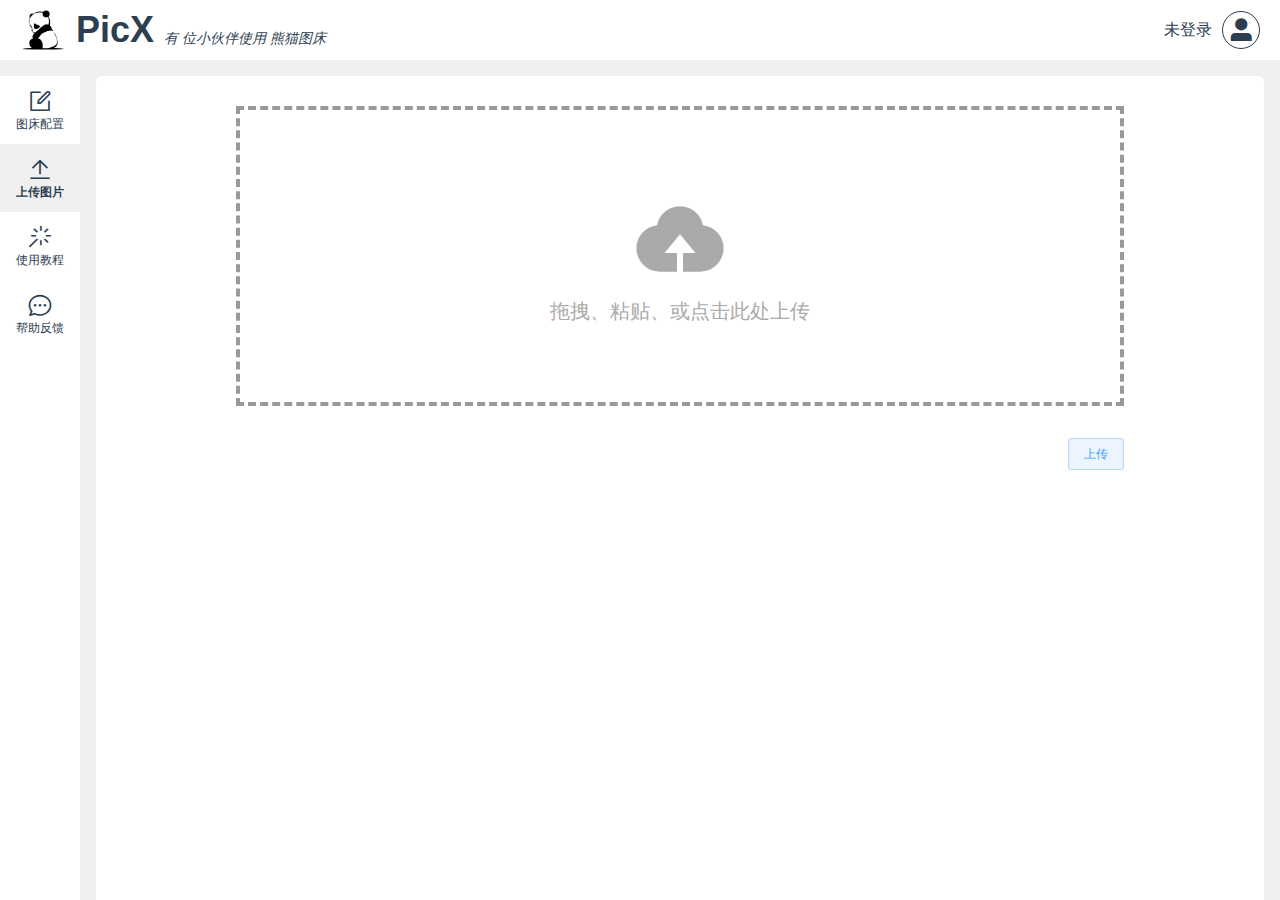
<file: index.html>
<!DOCTYPE html>
<html lang="en">
  <head>
    <meta charset="UTF-8" />
    <link rel="icon" href="./logo.png" />
    <meta name="viewport" content="width=device-width, initial-scale=1.0" />
    <title>熊猫图床github</title>
    <script type="module" crossorigin src="./assets/index.f4c526e4.js"></script>
    <link rel="modulepreload" href="./assets/vendor.3bc7e52b.js">
    <link rel="stylesheet" href="./assets/index.a217b4fa.css">
  <link rel="manifest" href="./manifest.webmanifest"></head>
  <body>
    <div id="app"></div>
    
  </body>
</html>
</file>
<file: assets/index.a217b4fa.css>
@charset "UTF-8";@font-face{font-family:element-icons;src:url(./element-icons.9c88a535.woff) format("woff"),url(./element-icons.de5eb258.ttf) format("truetype");font-weight:400;font-display:"auto";font-style:normal}[class*=" el-icon-"],[class^=el-icon-]{font-family:element-icons!important;speak:none;font-style:normal;font-weight:400;font-variant:normal;text-transform:none;line-height:1;vertical-align:baseline;display:inline-block;-webkit-font-smoothing:antialiased;-moz-osx-font-smoothing:grayscale}.el-icon-ice-cream-round:before{content:""}.el-icon-ice-cream-square:before{content:""}.el-icon-lollipop:before{content:""}.el-icon-potato-strips:before{content:""}.el-icon-milk-tea:before{content:""}.el-icon-ice-drink:before{content:""}.el-icon-ice-tea:before{content:""}.el-icon-coffee:before{content:""}.el-icon-orange:before{content:""}.el-icon-pear:before{content:""}.el-icon-apple:before{content:""}.el-icon-cherry:before{content:""}.el-icon-watermelon:before{content:""}.el-icon-grape:before{content:""}.el-icon-refrigerator:before{content:""}.el-icon-goblet-square-full:before{content:""}.el-icon-goblet-square:before{content:""}.el-icon-goblet-full:before{content:""}.el-icon-goblet:before{content:""}.el-icon-cold-drink:before{content:""}.el-icon-coffee-cup:before{content:""}.el-icon-water-cup:before{content:""}.el-icon-hot-water:before{content:""}.el-icon-ice-cream:before{content:""}.el-icon-dessert:before{content:""}.el-icon-sugar:before{content:""}.el-icon-tableware:before{content:""}.el-icon-burger:before{content:""}.el-icon-knife-fork:before{content:""}.el-icon-fork-spoon:before{content:""}.el-icon-chicken:before{content:""}.el-icon-food:before{content:""}.el-icon-dish-1:before{content:""}.el-icon-dish:before{content:""}.el-icon-moon-night:before{content:""}.el-icon-moon:before{content:""}.el-icon-cloudy-and-sunny:before{content:""}.el-icon-partly-cloudy:before{content:""}.el-icon-cloudy:before{content:""}.el-icon-sunny:before{content:""}.el-icon-sunset:before{content:""}.el-icon-sunrise-1:before{content:""}.el-icon-sunrise:before{content:""}.el-icon-heavy-rain:before{content:""}.el-icon-lightning:before{content:""}.el-icon-light-rain:before{content:""}.el-icon-wind-power:before{content:""}.el-icon-baseball:before{content:""}.el-icon-soccer:before{content:""}.el-icon-football:before{content:""}.el-icon-basketball:before{content:""}.el-icon-ship:before{content:""}.el-icon-truck:before{content:""}.el-icon-bicycle:before{content:""}.el-icon-mobile-phone:before{content:""}.el-icon-service:before{content:""}.el-icon-key:before{content:""}.el-icon-unlock:before{content:""}.el-icon-lock:before{content:""}.el-icon-watch:before{content:""}.el-icon-watch-1:before{content:""}.el-icon-timer:before{content:""}.el-icon-alarm-clock:before{content:""}.el-icon-map-location:before{content:""}.el-icon-delete-location:before{content:""}.el-icon-add-location:before{content:""}.el-icon-location-information:before{content:""}.el-icon-location-outline:before{content:""}.el-icon-location:before{content:""}.el-icon-place:before{content:""}.el-icon-discover:before{content:""}.el-icon-first-aid-kit:before{content:""}.el-icon-trophy-1:before{content:""}.el-icon-trophy:before{content:""}.el-icon-medal:before{content:""}.el-icon-medal-1:before{content:""}.el-icon-stopwatch:before{content:""}.el-icon-mic:before{content:""}.el-icon-copy-document:before{content:""}.el-icon-full-screen:before{content:""}.el-icon-switch-button:before{content:""}.el-icon-aim:before{content:""}.el-icon-crop:before{content:""}.el-icon-odometer:before{content:""}.el-icon-time:before{content:""}.el-icon-bangzhu:before{content:""}.el-icon-close-notification:before{content:""}.el-icon-microphone:before{content:""}.el-icon-turn-off-microphone:before{content:""}.el-icon-position:before{content:""}.el-icon-postcard:before{content:""}.el-icon-message:before{content:""}.el-icon-chat-line-square:before{content:""}.el-icon-chat-dot-square:before{content:""}.el-icon-chat-dot-round:before{content:""}.el-icon-chat-square:before{content:""}.el-icon-chat-line-round:before{content:""}.el-icon-chat-round:before{content:""}.el-icon-set-up:before{content:""}.el-icon-turn-off:before{content:""}.el-icon-open:before{content:""}.el-icon-connection:before{content:""}.el-icon-link:before{content:""}.el-icon-cpu:before{content:""}.el-icon-thumb:before{content:""}.el-icon-female:before{content:""}.el-icon-male:before{content:""}.el-icon-guide:before{content:""}.el-icon-news:before{content:""}.el-icon-price-tag:before{content:""}.el-icon-discount:before{content:""}.el-icon-wallet:before{content:""}.el-icon-coin:before{content:""}.el-icon-money:before{content:""}.el-icon-bank-card:before{content:""}.el-icon-box:before{content:""}.el-icon-present:before{content:""}.el-icon-sell:before{content:""}.el-icon-sold-out:before{content:""}.el-icon-shopping-bag-2:before{content:""}.el-icon-shopping-bag-1:before{content:""}.el-icon-shopping-cart-2:before{content:""}.el-icon-shopping-cart-1:before{content:""}.el-icon-shopping-cart-full:before{content:""}.el-icon-smoking:before{content:""}.el-icon-no-smoking:before{content:""}.el-icon-house:before{content:""}.el-icon-table-lamp:before{content:""}.el-icon-school:before{content:""}.el-icon-office-building:before{content:""}.el-icon-toilet-paper:before{content:""}.el-icon-notebook-2:before{content:""}.el-icon-notebook-1:before{content:""}.el-icon-files:before{content:""}.el-icon-collection:before{content:""}.el-icon-receiving:before{content:""}.el-icon-suitcase-1:before{content:""}.el-icon-suitcase:before{content:""}.el-icon-film:before{content:""}.el-icon-collection-tag:before{content:""}.el-icon-data-analysis:before{content:""}.el-icon-pie-chart:before{content:""}.el-icon-data-board:before{content:""}.el-icon-data-line:before{content:""}.el-icon-reading:before{content:""}.el-icon-magic-stick:before{content:""}.el-icon-coordinate:before{content:""}.el-icon-mouse:before{content:""}.el-icon-brush:before{content:""}.el-icon-headset:before{content:""}.el-icon-umbrella:before{content:""}.el-icon-scissors:before{content:""}.el-icon-mobile:before{content:""}.el-icon-attract:before{content:""}.el-icon-monitor:before{content:""}.el-icon-search:before{content:""}.el-icon-takeaway-box:before{content:""}.el-icon-paperclip:before{content:""}.el-icon-printer:before{content:""}.el-icon-document-add:before{content:""}.el-icon-document:before{content:""}.el-icon-document-checked:before{content:""}.el-icon-document-copy:before{content:""}.el-icon-document-delete:before{content:""}.el-icon-document-remove:before{content:""}.el-icon-tickets:before{content:""}.el-icon-folder-checked:before{content:""}.el-icon-folder-delete:before{content:""}.el-icon-folder-remove:before{content:""}.el-icon-folder-add:before{content:""}.el-icon-folder-opened:before{content:""}.el-icon-folder:before{content:""}.el-icon-edit-outline:before{content:""}.el-icon-edit:before{content:""}.el-icon-date:before{content:""}.el-icon-c-scale-to-original:before{content:""}.el-icon-view:before{content:""}.el-icon-loading:before{content:""}.el-icon-rank:before{content:""}.el-icon-sort-down:before{content:""}.el-icon-sort-up:before{content:""}.el-icon-sort:before{content:""}.el-icon-finished:before{content:""}.el-icon-refresh-left:before{content:""}.el-icon-refresh-right:before{content:""}.el-icon-refresh:before{content:""}.el-icon-video-play:before{content:""}.el-icon-video-pause:before{content:""}.el-icon-d-arrow-right:before{content:""}.el-icon-d-arrow-left:before{content:""}.el-icon-arrow-up:before{content:""}.el-icon-arrow-down:before{content:""}.el-icon-arrow-right:before{content:""}.el-icon-arrow-left:before{content:""}.el-icon-top-right:before{content:""}.el-icon-top-left:before{content:""}.el-icon-top:before{content:""}.el-icon-bottom:before{content:""}.el-icon-right:before{content:""}.el-icon-back:before{content:""}.el-icon-bottom-right:before{content:""}.el-icon-bottom-left:before{content:""}.el-icon-caret-top:before{content:""}.el-icon-caret-bottom:before{content:""}.el-icon-caret-right:before{content:""}.el-icon-caret-left:before{content:""}.el-icon-d-caret:before{content:""}.el-icon-share:before{content:""}.el-icon-menu:before{content:""}.el-icon-s-grid:before{content:""}.el-icon-s-check:before{content:""}.el-icon-s-data:before{content:""}.el-icon-s-opportunity:before{content:""}.el-icon-s-custom:before{content:""}.el-icon-s-claim:before{content:""}.el-icon-s-finance:before{content:""}.el-icon-s-comment:before{content:""}.el-icon-s-flag:before{content:""}.el-icon-s-marketing:before{content:""}.el-icon-s-shop:before{content:""}.el-icon-s-open:before{content:""}.el-icon-s-management:before{content:""}.el-icon-s-ticket:before{content:""}.el-icon-s-release:before{content:""}.el-icon-s-home:before{content:""}.el-icon-s-promotion:before{content:""}.el-icon-s-operation:before{content:""}.el-icon-s-unfold:before{content:""}.el-icon-s-fold:before{content:""}.el-icon-s-platform:before{content:""}.el-icon-s-order:before{content:""}.el-icon-s-cooperation:before{content:""}.el-icon-bell:before{content:""}.el-icon-message-solid:before{content:""}.el-icon-video-camera:before{content:""}.el-icon-video-camera-solid:before{content:""}.el-icon-camera:before{content:""}.el-icon-camera-solid:before{content:""}.el-icon-download:before{content:""}.el-icon-upload2:before{content:""}.el-icon-upload:before{content:""}.el-icon-picture-outline-round:before{content:""}.el-icon-picture-outline:before{content:""}.el-icon-picture:before{content:""}.el-icon-close:before{content:""}.el-icon-check:before{content:""}.el-icon-plus:before{content:""}.el-icon-minus:before{content:""}.el-icon-help:before{content:""}.el-icon-s-help:before{content:""}.el-icon-circle-close:before{content:""}.el-icon-circle-check:before{content:""}.el-icon-circle-plus-outline:before{content:""}.el-icon-remove-outline:before{content:""}.el-icon-zoom-out:before{content:""}.el-icon-zoom-in:before{content:""}.el-icon-error:before{content:""}.el-icon-success:before{content:""}.el-icon-circle-plus:before{content:""}.el-icon-remove:before{content:""}.el-icon-info:before{content:""}.el-icon-question:before{content:""}.el-icon-warning-outline:before{content:""}.el-icon-warning:before{content:""}.el-icon-goods:before{content:""}.el-icon-s-goods:before{content:""}.el-icon-star-off:before{content:""}.el-icon-star-on:before{content:""}.el-icon-more-outline:before{content:""}.el-icon-more:before{content:""}.el-icon-phone-outline:before{content:""}.el-icon-phone:before{content:""}.el-icon-user:before{content:""}.el-icon-user-solid:before{content:""}.el-icon-setting:before{content:""}.el-icon-s-tools:before{content:""}.el-icon-delete:before{content:""}.el-icon-delete-solid:before{content:""}.el-icon-eleme:before{content:""}.el-icon-platform-eleme:before{content:""}.el-icon-loading{-webkit-animation:rotating 2s linear infinite;animation:rotating 2s linear infinite}.el-icon--right{margin-left:5px}.el-icon--left{margin-right:5px}@-webkit-keyframes rotating{0%{-webkit-transform:rotateZ(0);transform:rotateZ(0)}100%{-webkit-transform:rotateZ(360deg);transform:rotateZ(360deg)}}@keyframes rotating{0%{-webkit-transform:rotateZ(0);transform:rotateZ(0)}100%{-webkit-transform:rotateZ(360deg);transform:rotateZ(360deg)}}:root{--el-loading-spinner-size:42px;--el-loading-fullscreen-spinner-size:50px}.el-loading-parent--relative{position:relative!important}.el-loading-parent--hidden{overflow:hidden!important}.el-loading-mask{position:absolute;z-index:2000;background-color:rgba(255,255,255,.9);margin:0;top:0;right:0;bottom:0;left:0;-webkit-transition:opacity var(--el-transition-duration);transition:opacity var(--el-transition-duration)}.el-loading-mask.is-fullscreen{position:fixed}.el-loading-mask.is-fullscreen .el-loading-spinner{margin-top:calc((0px - var(--el-loading-fullscreen-spinner-size))/ 2)}.el-loading-mask.is-fullscreen .el-loading-spinner .circular{height:var(--el-loading-fullscreen-spinner-size);width:var(--el-loading-fullscreen-spinner-size)}.el-loading-spinner{top:50%;margin-top:calc((0px - var(--el-loading-spinner-size))/ 2);width:100%;text-align:center;position:absolute}.el-loading-spinner .el-loading-text{color:var(--el-color-primary);margin:3px 0;font-size:14px}.el-loading-spinner .circular{display:inline;height:var(--el-loading-spinner-size);width:var(--el-loading-spinner-size);-webkit-animation:loading-rotate 2s linear infinite;animation:loading-rotate 2s linear infinite}.el-loading-spinner .path{-webkit-animation:loading-dash 1.5s ease-in-out infinite;animation:loading-dash 1.5s ease-in-out infinite;stroke-dasharray:90,150;stroke-dashoffset:0;stroke-width:2;stroke:var(--el-color-primary);stroke-linecap:round}.el-loading-spinner i{color:var(--el-color-primary)}.el-loading-fade-enter-from,.el-loading-fade-leave-to{opacity:0}@-webkit-keyframes loading-rotate{100%{-webkit-transform:rotate(360deg);transform:rotate(360deg)}}@keyframes loading-rotate{100%{-webkit-transform:rotate(360deg);transform:rotate(360deg)}}@-webkit-keyframes loading-dash{0%{stroke-dasharray:1,200;stroke-dashoffset:0}50%{stroke-dasharray:90,150;stroke-dashoffset:-40px}100%{stroke-dasharray:90,150;stroke-dashoffset:-120px}}@keyframes loading-dash{0%{stroke-dasharray:1,200;stroke-dashoffset:0}50%{stroke-dasharray:90,150;stroke-dashoffset:-40px}100%{stroke-dasharray:90,150;stroke-dashoffset:-120px}}:root{--el-button-primary-border-color:var(--el-color-primary);--el-button-success-border-color:var(--el-color-success);--el-button-warning-border-color:var(--el-color-warning);--el-button-danger-border-color:var(--el-color-danger);--el-button-info-border-color:var(--el-color-info);--el-button-divide-border-color:rgba(255, 255, 255, 0.5)}.el-button{display:inline-block;line-height:1;min-height:40px;white-space:nowrap;cursor:pointer;background:var(--el-button-default-background-color);border:var(--el-border-base);border-color:var(--el-button-default-border-color);color:var(--el-button-default-font-color);-webkit-appearance:none;text-align:center;-webkit-box-sizing:border-box;box-sizing:border-box;outline:0;margin:0;-webkit-transition:.1s;transition:.1s;font-weight:var(--el-button-font-weight);-moz-user-select:none;-webkit-user-select:none;-ms-user-select:none;padding:12px 20px;font-size:14px;border-radius:var(--el-border-radius-base)}.el-button+.el-button{margin-left:10px}.el-button:focus,.el-button:hover{color:var(--el-color-primary);border-color:#c6e2ff;background-color:#ecf5ff}.el-button:active{color:#3a8ee6;border-color:#3a8ee6;outline:0}.el-button::-moz-focus-inner{border:0}.el-button [class*=el-icon-]+span{margin-left:5px}.el-button.is-plain:focus,.el-button.is-plain:hover{background:var(--el-color-white);border-color:var(--el-color-primary);color:var(--el-color-primary)}.el-button.is-active,.el-button.is-plain:active{color:#3a8ee6;border-color:#3a8ee6}.el-button.is-plain:active{background:var(--el-color-white);outline:0}.el-button.is-disabled,.el-button.is-disabled:focus,.el-button.is-disabled:hover{color:var(--el-button-disabled-font-color);cursor:not-allowed;background-image:none;background-color:var(--el-button-disabled-background-color);border-color:var(--el-button-disabled-border-color)}.el-button.is-disabled.el-button--text{background-color:transparent}.el-button.is-disabled.is-plain,.el-button.is-disabled.is-plain:focus,.el-button.is-disabled.is-plain:hover{background-color:var(--el-color-white);border-color:var(--el-button-disabled-border-color);color:var(--el-button-disabled-font-color)}.el-button.is-loading{position:relative;pointer-events:none}.el-button.is-loading:before{pointer-events:none;content:"";position:absolute;left:-1px;top:-1px;right:-1px;bottom:-1px;border-radius:inherit;background-color:rgba(255,255,255,.35)}.el-button.is-round{border-radius:var(--el-border-radius-round);padding:12px 23px}.el-button.is-circle{border-radius:50%;padding:12px}.el-button--primary{color:#fff;background-color:#409eff;border-color:#409eff}.el-button--primary:focus,.el-button--primary:hover{background:#66b1ff;border-color:#66b1ff;color:#fff}.el-button--primary.is-active,.el-button--primary:active{border-color:#3a8ee6;color:#fff;background:#3a8ee6}.el-button--primary:active{outline:0}.el-button--primary.is-disabled,.el-button--primary.is-disabled:active,.el-button--primary.is-disabled:focus,.el-button--primary.is-disabled:hover{color:#fff;background-color:#a0cfff;border-color:#a0cfff}.el-button--primary.is-plain{color:#409eff;background:#ecf5ff;border-color:#b3d8ff}.el-button--primary.is-plain:focus,.el-button--primary.is-plain:hover{background:#409eff;border-color:#409eff;color:#fff}.el-button--primary.is-plain:active{background:#3a8ee6;border-color:#3a8ee6;color:#fff;outline:0}.el-button--primary.is-plain.is-disabled,.el-button--primary.is-plain.is-disabled:active,.el-button--primary.is-plain.is-disabled:focus,.el-button--primary.is-plain.is-disabled:hover{color:#8cc5ff;background-color:#ecf5ff;border-color:#d9ecff}.el-button--success{color:#fff;background-color:#67c23a;border-color:#67c23a}.el-button--success:focus,.el-button--success:hover{background:#85ce61;border-color:#85ce61;color:#fff}.el-button--success.is-active,.el-button--success:active{background:#5daf34;border-color:#5daf34;color:#fff}.el-button--success:active{outline:0}.el-button--success.is-disabled,.el-button--success.is-disabled:active,.el-button--success.is-disabled:focus,.el-button--success.is-disabled:hover{color:#fff;background-color:#b3e19d;border-color:#b3e19d}.el-button--success.is-plain{color:#67c23a;background:#f0f9eb;border-color:#c2e7b0}.el-button--success.is-plain:focus,.el-button--success.is-plain:hover{background:#67c23a;border-color:#67c23a;color:#fff}.el-button--success.is-plain:active{background:#5daf34;border-color:#5daf34;color:#fff;outline:0}.el-button--success.is-plain.is-disabled,.el-button--success.is-plain.is-disabled:active,.el-button--success.is-plain.is-disabled:focus,.el-button--success.is-plain.is-disabled:hover{color:#a4da89;background-color:#f0f9eb;border-color:#e1f3d8}.el-button--warning{color:#fff;background-color:#e6a23c;border-color:#e6a23c}.el-button--warning:focus,.el-button--warning:hover{background:#ebb563;border-color:#ebb563;color:#fff}.el-button--warning.is-active,.el-button--warning:active{background:#cf9236;border-color:#cf9236;color:#fff}.el-button--warning:active{outline:0}.el-button--warning.is-disabled,.el-button--warning.is-disabled:active,.el-button--warning.is-disabled:focus,.el-button--warning.is-disabled:hover{color:#fff;background-color:#f3d19e;border-color:#f3d19e}.el-button--warning.is-plain{color:#e6a23c;background:#fdf6ec;border-color:#f5dab1}.el-button--warning.is-plain:focus,.el-button--warning.is-plain:hover{background:#e6a23c;border-color:#e6a23c;color:#fff}.el-button--warning.is-plain:active{background:#cf9236;border-color:#cf9236;color:#fff;outline:0}.el-button--warning.is-plain.is-disabled,.el-button--warning.is-plain.is-disabled:active,.el-button--warning.is-plain.is-disabled:focus,.el-button--warning.is-plain.is-disabled:hover{color:#f0c78a;background-color:#fdf6ec;border-color:#faecd8}.el-button--danger{color:#fff;background-color:#f56c6c;border-color:#f56c6c}.el-button--danger:focus,.el-button--danger:hover{background:#f78989;border-color:#f78989;color:#fff}.el-button--danger.is-active,.el-button--danger:active{background:#dd6161;border-color:#dd6161;color:#fff}.el-button--danger:active{outline:0}.el-button--danger.is-disabled,.el-button--danger.is-disabled:active,.el-button--danger.is-disabled:focus,.el-button--danger.is-disabled:hover{color:#fff;background-color:#fab6b6;border-color:#fab6b6}.el-button--danger.is-plain{color:#f56c6c;background:#fef0f0;border-color:#fbc4c4}.el-button--danger.is-plain:focus,.el-button--danger.is-plain:hover{background:#f56c6c;border-color:#f56c6c;color:#fff}.el-button--danger.is-plain:active{background:#dd6161;border-color:#dd6161;color:#fff;outline:0}.el-button--danger.is-plain.is-disabled,.el-button--danger.is-plain.is-disabled:active,.el-button--danger.is-plain.is-disabled:focus,.el-button--danger.is-plain.is-disabled:hover{color:#f9a7a7;background-color:#fef0f0;border-color:#fde2e2}.el-button--info{color:#fff;background-color:#909399;border-color:#909399}.el-button--info:focus,.el-button--info:hover{background:#a6a9ad;border-color:#a6a9ad;color:#fff}.el-button--info.is-active,.el-button--info:active{background:#82848a;border-color:#82848a;color:#fff}.el-button--info:active{outline:0}.el-button--info.is-disabled,.el-button--info.is-disabled:active,.el-button--info.is-disabled:focus,.el-button--info.is-disabled:hover{color:#fff;background-color:#c8c9cc;border-color:#c8c9cc}.el-button--info.is-plain{color:#909399;background:#f4f4f5;border-color:#d3d4d6}.el-button--info.is-plain:focus,.el-button--info.is-plain:hover{background:#909399;border-color:#909399;color:#fff}.el-button--info.is-plain:active{background:#82848a;border-color:#82848a;color:#fff;outline:0}.el-button--info.is-plain.is-disabled,.el-button--info.is-plain.is-disabled:active,.el-button--info.is-plain.is-disabled:focus,.el-button--info.is-plain.is-disabled:hover{color:#bcbec2;background-color:#f4f4f5;border-color:#e9e9eb}.el-button--medium{min-height:36px;padding:10px 20px;font-size:14px;border-radius:var(--el-border-radius-base)}.el-button--mini,.el-button--small{font-size:12px;border-radius:calc(var(--el-border-radius-base) - 1px)}.el-button--medium.is-round{padding:10px 20px}.el-button--medium.is-circle{padding:20px}.el-button--small{min-height:32px;padding:9px 15px}.el-button--small.is-round{padding:9px 15px}.el-button--small.is-circle{padding:15px}.el-button--mini,.el-button--mini.is-round{padding:7px 15px}.el-button--mini{min-height:28px}.el-button--mini.is-circle{padding:15px}.el-button--text{border-color:transparent;color:var(--el-color-primary);background:0 0;padding-left:0;padding-right:0}.el-button--text:focus,.el-button--text:hover{color:#66b1ff;border-color:transparent;background-color:transparent}.el-button--text:active{color:#3a8ee6;border-color:transparent;background-color:transparent}.el-button--text.is-disabled,.el-button--text.is-disabled:focus,.el-button--text.is-disabled:hover{border-color:transparent}.el-button-group .el-button--danger:last-child,.el-button-group .el-button--danger:not(:first-child):not(:last-child),.el-button-group .el-button--info:last-child,.el-button-group .el-button--info:not(:first-child):not(:last-child),.el-button-group .el-button--primary:last-child,.el-button-group .el-button--primary:not(:first-child):not(:last-child),.el-button-group .el-button--success:last-child,.el-button-group .el-button--success:not(:first-child):not(:last-child),.el-button-group .el-button--warning:last-child,.el-button-group .el-button--warning:not(:first-child):not(:last-child),.el-button-group>.el-dropdown>.el-button{border-left-color:var(--el-button-divide-border-color)}.el-button-group .el-button--danger:first-child,.el-button-group .el-button--danger:not(:first-child):not(:last-child),.el-button-group .el-button--info:first-child,.el-button-group .el-button--info:not(:first-child):not(:last-child),.el-button-group .el-button--primary:first-child,.el-button-group .el-button--primary:not(:first-child):not(:last-child),.el-button-group .el-button--success:first-child,.el-button-group .el-button--success:not(:first-child):not(:last-child),.el-button-group .el-button--warning:first-child,.el-button-group .el-button--warning:not(:first-child):not(:last-child){border-right-color:var(--el-button-divide-border-color)}.el-button-group{display:inline-block;vertical-align:middle}.el-button-group::after,.el-button-group::before{display:table;content:""}.el-button-group::after{clear:both}.el-button-group>.el-button{float:left;position:relative}.el-button-group>.el-button+.el-button{margin-left:0}.el-button-group>.el-button:first-child{border-top-right-radius:0;border-bottom-right-radius:0}.el-button-group>.el-button:last-child{border-top-left-radius:0;border-bottom-left-radius:0}.el-button-group>.el-button:first-child:last-child{border-top-right-radius:var(--el-border-radius-base);border-bottom-right-radius:var(--el-border-radius-base);border-top-left-radius:var(--el-border-radius-base);border-bottom-left-radius:var(--el-border-radius-base)}.el-button-group>.el-button:first-child:last-child.is-round{border-radius:var(--el-border-radius-round)}.el-button-group>.el-button:first-child:last-child.is-circle{border-radius:50%}.el-button-group>.el-button:not(:first-child):not(:last-child){border-radius:0}.el-button-group>.el-button:not(:last-child){margin-right:-1px}.el-button-group>.el-button.is-active,.el-button-group>.el-button:active,.el-button-group>.el-button:focus,.el-button-group>.el-button:hover{z-index:1}.el-button-group>.el-dropdown>.el-button{border-top-left-radius:0;border-bottom-left-radius:0}:root{--el-popper-border-radius:var(--el-popover-border-radius, 4px);--el-tag-primary-color:var(--el-color-primary);--el-tag-success-color:var(--el-color-success);--el-tag-warning-color:var(--el-color-warning);--el-tag-info-color:var(--el-color-info);--el-tag-danger-color:var(--el-color-danger);--el-tag-font-size:12px;--el-tag-border-radius:4px;--el-tag-padding:0 10px;--el-scrollbar-opacity:0.3;--el-scrollbar-background-color:var(--el-text-color-secondary);--el-scrollbar-hover-opacity:0.5;--el-scrollbar-hover-background-color:var(--el-text-color-secondary)}.el-popper{position:absolute;border-radius:var(--el-popper-border-radius);padding:10px;z-index:2000;font-size:12px;line-height:1.2;min-width:10px;word-wrap:break-word;visibility:visible}.el-popper.is-pure,.el-select-dropdown .el-scrollbar.is-empty .el-select-dropdown__list{padding:0}.el-popper__arrow,.el-popper__arrow::before{width:10px;height:10px;z-index:-1;position:absolute}.el-popper.is-dark{color:var(--el-color-white);background:var(--el-text-color-primary)}.el-popper.is-dark .el-popper__arrow::before{background:var(--el-text-color-primary);right:0}.el-popper.is-light,.el-popper.is-light .el-popper__arrow::before{border:1px solid var(--el-border-color-light);background:var(--el-color-white)}.el-popper.is-light .el-popper__arrow::before{right:0}.el-popper__arrow::before{content:" ";-webkit-transform:rotate(45deg);transform:rotate(45deg);background:var(--el-text-color-primary);-webkit-box-sizing:border-box;box-sizing:border-box}.el-popper[data-popper-placement^=top]>.el-popper__arrow{bottom:-5px}.el-popper[data-popper-placement^=bottom]>.el-popper__arrow{top:-5px}.el-popper[data-popper-placement^=left]>.el-popper__arrow{right:-5px}.el-popper[data-popper-placement^=right]>.el-popper__arrow{left:-5px}.el-popper.is-light[data-popper-placement^=top] .el-popper__arrow::before{border-top-color:transparent;border-left-color:transparent}.el-popper.is-light[data-popper-placement^=bottom] .el-popper__arrow::before{border-bottom-color:transparent;border-right-color:transparent}.el-popper.is-light[data-popper-placement^=left] .el-popper__arrow::before{border-left-color:transparent;border-bottom-color:transparent}.el-popper.is-light[data-popper-placement^=right] .el-popper__arrow::before{border-right-color:transparent;border-top-color:transparent}.el-select-dropdown{z-index:calc(var(--el-index-top) + 1);border-radius:var(--el-border-radius-base);-webkit-box-sizing:border-box;box-sizing:border-box}.el-select-dropdown.is-multiple .el-select-dropdown__item.selected{color:#409eff;background-color:#fff}.el-select-dropdown.is-multiple .el-select-dropdown__item.selected.hover{background-color:#f5f7fa}.el-select-dropdown.is-multiple .el-select-dropdown__item.selected::after{position:absolute;right:20px;font-family:element-icons;content:"";font-size:12px;font-weight:700;-webkit-font-smoothing:antialiased;-moz-osx-font-smoothing:grayscale}.el-select-dropdown__empty{padding:10px 0;margin:0;text-align:center;color:#999;font-size:14px}.el-select-dropdown__wrap{max-height:274px}.el-select-dropdown__list{list-style:none;padding:6px 0;margin:0;-webkit-box-sizing:border-box;box-sizing:border-box}.el-textarea{position:relative;display:inline-block;width:100%;vertical-align:bottom;font-size:var(--el-font-size-base)}.el-textarea__inner{display:block;resize:vertical;padding:5px 15px;line-height:1.5;-webkit-box-sizing:border-box;box-sizing:border-box;width:100%;font-size:inherit;color:var(--el-text-color-regular);background-color:#fff;background-image:none;border:1px solid #dcdfe6;border-radius:var(--el-border-radius-base);-webkit-transition:var(--el-border-transition-base);transition:var(--el-border-transition-base)}.el-input__inner,.el-tag{-webkit-box-sizing:border-box}.el-textarea__inner::-webkit-input-placeholder{color:var(--el-text-color-placeholder)}.el-textarea__inner::-moz-placeholder{color:var(--el-text-color-placeholder)}.el-textarea__inner:-ms-input-placeholder{color:var(--el-text-color-placeholder)}.el-textarea__inner::-ms-input-placeholder{color:var(--el-text-color-placeholder)}.el-textarea__inner::placeholder{color:var(--el-text-color-placeholder)}.el-textarea__inner:hover{border-color:var(--el-text-color-placeholder)}.el-textarea__inner:focus{outline:0;border-color:#409eff}.el-textarea .el-input__count{color:var(--el-color-info);background:#fff;position:absolute;font-size:12px;line-height:14px;bottom:5px;right:10px}.el-textarea.is-disabled .el-textarea__inner{background-color:#f5f7fa;border-color:#e4e7ed;color:var(--el-text-color-placeholder);cursor:not-allowed}.el-textarea.is-disabled .el-textarea__inner::-webkit-input-placeholder{color:var(--el-text-color-placeholder)}.el-textarea.is-disabled .el-textarea__inner::-moz-placeholder{color:var(--el-text-color-placeholder)}.el-textarea.is-disabled .el-textarea__inner:-ms-input-placeholder{color:var(--el-text-color-placeholder)}.el-textarea.is-disabled .el-textarea__inner::-ms-input-placeholder{color:var(--el-text-color-placeholder)}.el-textarea.is-disabled .el-textarea__inner::placeholder{color:var(--el-text-color-placeholder)}.el-textarea.is-exceed .el-textarea__inner{border-color:var(--el-color-danger)}.el-textarea.is-exceed .el-input__count{color:var(--el-color-danger)}.el-input{position:relative;font-size:var(--el-font-size-base);display:inline-block;width:100%;line-height:40px}.el-input::-webkit-scrollbar{z-index:11;width:6px}.el-input::-webkit-scrollbar:horizontal{height:6px}.el-input::-webkit-scrollbar-thumb{border-radius:5px;width:6px;background:#b4bccc}.el-input::-webkit-scrollbar-corner{background:#fff}.el-input::-webkit-scrollbar-track{background:#fff}.el-input::-webkit-scrollbar-track-piece{background:#fff;width:6px}.el-input .el-input__clear{color:var(--el-text-color-placeholder);font-size:14px;cursor:pointer;-webkit-transition:var(--el-color-transition-base);transition:var(--el-color-transition-base)}.el-input .el-input__clear:hover{color:var(--el-text-color-secondary)}.el-input .el-input__count{height:100%;display:-webkit-inline-box;display:-ms-inline-flexbox;display:inline-flex;-webkit-box-align:center;-ms-flex-align:center;align-items:center;color:var(--el-color-info);font-size:12px}.el-input-group__append .el-button,.el-input-group__append .el-input,.el-input-group__prepend .el-button,.el-input-group__prepend .el-input,.el-input__inner{font-size:inherit}.el-input .el-input__count .el-input__count-inner{background:#fff;line-height:initial;display:inline-block;padding:0 5px}.el-input__inner{-webkit-appearance:none;background-color:#fff;background-image:none;border-radius:var(--el-border-radius-base);border:1px solid #dcdfe6;box-sizing:border-box;color:var(--el-text-color-regular);display:inline-block;height:40px;line-height:40px;outline:0;padding:0 15px;-webkit-transition:var(--el-border-transition-base);transition:var(--el-border-transition-base);width:100%}.el-input__prefix,.el-input__suffix{position:absolute;top:0;-webkit-transition:all var(--el-transition-duration);height:100%;color:var(--el-text-color-placeholder);text-align:center}.el-input__inner::-webkit-input-placeholder{color:var(--el-text-color-placeholder)}.el-input__inner::-moz-placeholder{color:var(--el-text-color-placeholder)}.el-input__inner:-ms-input-placeholder{color:var(--el-text-color-placeholder)}.el-input__inner::-ms-input-placeholder{color:var(--el-text-color-placeholder)}.el-input__inner::placeholder{color:var(--el-text-color-placeholder)}.el-input__inner:hover{border-color:var(--el-text-color-placeholder)}.el-input.is-active .el-input__inner,.el-input__inner:focus{border-color:#409eff;outline:0}.el-input__suffix{right:5px;transition:all var(--el-transition-duration);pointer-events:none}.el-input__suffix-inner{pointer-events:all}.el-input__prefix{left:5px;transition:all var(--el-transition-duration)}.el-input__icon{width:25px;text-align:center;-webkit-transition:all var(--el-transition-duration);transition:all var(--el-transition-duration);line-height:40px}.el-input__icon:after{content:"";height:100%;width:0;display:inline-block;vertical-align:middle}.el-input__validateIcon{pointer-events:none}.el-input.is-disabled .el-input__inner{background-color:#f5f7fa;border-color:#e4e7ed;color:var(--el-text-color-placeholder);cursor:not-allowed}.el-input.is-disabled .el-input__inner::-webkit-input-placeholder{color:var(--el-text-color-placeholder)}.el-input.is-disabled .el-input__inner::-moz-placeholder{color:var(--el-text-color-placeholder)}.el-input.is-disabled .el-input__inner:-ms-input-placeholder{color:var(--el-text-color-placeholder)}.el-input.is-disabled .el-input__inner::-ms-input-placeholder{color:var(--el-text-color-placeholder)}.el-input.is-disabled .el-input__inner::placeholder{color:var(--el-text-color-placeholder)}.el-input.is-disabled .el-input__icon{cursor:not-allowed}.el-input.is-exceed .el-input__inner{border-color:var(--el-color-danger)}.el-input.is-exceed .el-input__suffix .el-input__count{color:var(--el-color-danger)}.el-input--suffix .el-input__inner{padding-right:30px}.el-input--suffix--password-clear .el-input__inner{padding-right:55px}.el-input--prefix .el-input__inner{padding-left:30px}.el-input--medium{font-size:14px;line-height:36px}.el-input--medium .el-input__inner{height:36px;line-height:36px}.el-input--medium .el-input__icon{line-height:36px}.el-input--small{font-size:13px;line-height:32px}.el-input--small .el-input__inner{height:32px;line-height:32px}.el-input--small .el-input__icon{line-height:32px}.el-input--mini{font-size:12px;line-height:28px}.el-input--mini .el-input__inner{height:28px;line-height:28px}.el-input--mini .el-input__icon{line-height:28px}.el-input-group{line-height:normal;display:inline-table;width:100%;border-collapse:separate;border-spacing:0}.el-input-group>.el-input__inner{vertical-align:middle;display:table-cell}.el-input-group__append,.el-input-group__prepend{background-color:#f5f7fa;color:var(--el-color-info);vertical-align:middle;display:table-cell;position:relative;border:1px solid #dcdfe6;border-radius:var(--el-border-radius-base);padding:0 20px;width:1px;white-space:nowrap}.el-input-group--prepend .el-input__inner,.el-input-group__append{border-top-left-radius:0;border-bottom-left-radius:0}.el-input-group--append .el-input__inner,.el-input-group__prepend{border-top-right-radius:0;border-bottom-right-radius:0}.el-input-group__append:focus,.el-input-group__prepend:focus{outline:0}.el-input-group__append .el-button,.el-input-group__append .el-select,.el-input-group__prepend .el-button,.el-input-group__prepend .el-select{display:inline-block;margin:-10px -20px}.el-input-group__append button.el-button,.el-input-group__append div.el-select .el-input__inner,.el-input-group__append div.el-select:hover .el-input__inner,.el-input-group__prepend button.el-button,.el-input-group__prepend div.el-select .el-input__inner,.el-input-group__prepend div.el-select:hover .el-input__inner{border-color:transparent;background-color:transparent;color:inherit;border-top:0;border-bottom:0}.el-tag,.el-tag .el-tag__close{color:#409eff}.el-input-group__prepend{border-right:0}.el-input-group__append{border-left:0}.el-input-group--append .el-select .el-input.is-focus .el-input__inner,.el-input-group--prepend .el-select .el-input.is-focus .el-input__inner{border-color:transparent}.el-input__inner::-ms-clear{display:none;width:0;height:0}.el-tag{background-color:#ecf5ff;border-color:#d9ecff;display:inline-block;height:32px;padding:var(--el-tag-padding);line-height:30px;font-size:var(--el-tag-font-size);border-width:1px;border-style:solid;border-radius:var(--el-tag-border-radius);box-sizing:border-box;white-space:nowrap}.el-tag.is-hit{border-color:#409eff}.el-tag .el-tag__close:hover{color:#fff;background-color:#409eff}.el-tag.el-tag--primary{background-color:#ecf5ff;border-color:#d9ecff;color:#409eff}.el-tag.el-tag--primary.is-hit{border-color:#409eff}.el-tag.el-tag--primary .el-tag__close{color:#409eff}.el-tag.el-tag--primary .el-tag__close:hover{color:#fff;background-color:#409eff}.el-tag.el-tag--success{background-color:#f0f9eb;border-color:#e1f3d8;color:#67c23a}.el-tag.el-tag--success.is-hit{border-color:#67c23a}.el-tag.el-tag--success .el-tag__close{color:#67c23a}.el-tag.el-tag--success .el-tag__close:hover{color:#fff;background-color:#67c23a}.el-tag.el-tag--warning{background-color:#fdf6ec;border-color:#faecd8;color:#e6a23c}.el-tag.el-tag--warning.is-hit{border-color:#e6a23c}.el-tag.el-tag--warning .el-tag__close{color:#e6a23c}.el-tag.el-tag--warning .el-tag__close:hover{color:#fff;background-color:#e6a23c}.el-tag.el-tag--info{background-color:#f4f4f5;border-color:#e9e9eb;color:#909399}.el-tag.el-tag--info.is-hit{border-color:#909399}.el-tag.el-tag--info .el-tag__close{color:#909399}.el-tag.el-tag--info .el-tag__close:hover{color:#fff;background-color:#909399}.el-tag.el-tag--danger{background-color:#fef0f0;border-color:#fde2e2;color:#f56c6c}.el-tag.el-tag--danger.is-hit{border-color:#f56c6c}.el-tag--dark,.el-tag--dark.el-tag--primary,.el-tag--dark.el-tag--primary.is-hit,.el-tag--dark.is-hit{border-color:#409eff}.el-tag.el-tag--danger .el-tag__close{color:#f56c6c}.el-tag.el-tag--danger .el-tag__close:hover{color:#fff;background-color:#f56c6c}.el-tag .el-icon-close{border-radius:50%;text-align:center;position:relative;cursor:pointer;font-size:12px;height:16px;width:16px;line-height:16px;vertical-align:middle;top:-1px;right:-5px}.el-tag .el-icon-close::before{display:block}.el-tag--dark{background-color:#409eff;color:#fff}.el-tag--dark .el-tag__close{color:#fff}.el-tag--dark .el-tag__close:hover{color:#fff;background-color:#66b1ff}.el-tag--dark.el-tag--primary{background-color:#409eff;color:#fff}.el-tag--dark.el-tag--primary .el-tag__close{color:#fff}.el-tag--dark.el-tag--primary .el-tag__close:hover{color:#fff;background-color:#66b1ff}.el-tag--dark.el-tag--success{background-color:#67c23a;border-color:#67c23a;color:#fff}.el-tag--dark.el-tag--success.is-hit{border-color:#67c23a}.el-tag--dark.el-tag--success .el-tag__close{color:#fff}.el-tag--dark.el-tag--success .el-tag__close:hover{color:#fff;background-color:#85ce61}.el-tag--dark.el-tag--warning{background-color:#e6a23c;border-color:#e6a23c;color:#fff}.el-tag--dark.el-tag--warning.is-hit{border-color:#e6a23c}.el-tag--dark.el-tag--warning .el-tag__close{color:#fff}.el-tag--dark.el-tag--warning .el-tag__close:hover{color:#fff;background-color:#ebb563}.el-tag--dark.el-tag--info{background-color:#909399;border-color:#909399;color:#fff}.el-tag--dark.el-tag--info.is-hit{border-color:#909399}.el-tag--dark.el-tag--info .el-tag__close{color:#fff}.el-tag--dark.el-tag--info .el-tag__close:hover{color:#fff;background-color:#a6a9ad}.el-tag--dark.el-tag--danger{background-color:#f56c6c;border-color:#f56c6c;color:#fff}.el-tag--dark.el-tag--danger.is-hit{border-color:#f56c6c}.el-tag--dark.el-tag--danger .el-tag__close{color:#fff}.el-tag--dark.el-tag--danger .el-tag__close:hover{color:#fff;background-color:#f78989}.el-tag--plain{background-color:#fff;border-color:#b3d8ff;color:#409eff}.el-tag--plain.is-hit{border-color:#409eff}.el-tag--plain .el-tag__close{color:#409eff}.el-tag--plain .el-tag__close:hover{color:#fff;background-color:#409eff}.el-tag--plain.el-tag--primary{background-color:#fff;border-color:#b3d8ff;color:#409eff}.el-tag--plain.el-tag--primary.is-hit{border-color:#409eff}.el-tag--plain.el-tag--primary .el-tag__close{color:#409eff}.el-tag--plain.el-tag--primary .el-tag__close:hover{color:#fff;background-color:#409eff}.el-tag--plain.el-tag--success{background-color:#fff;border-color:#c2e7b0;color:#67c23a}.el-tag--plain.el-tag--success.is-hit{border-color:#67c23a}.el-tag--plain.el-tag--success .el-tag__close{color:#67c23a}.el-tag--plain.el-tag--success .el-tag__close:hover{color:#fff;background-color:#67c23a}.el-tag--plain.el-tag--warning{background-color:#fff;border-color:#f5dab1;color:#e6a23c}.el-tag--plain.el-tag--warning.is-hit{border-color:#e6a23c}.el-tag--plain.el-tag--warning .el-tag__close{color:#e6a23c}.el-tag--plain.el-tag--warning .el-tag__close:hover{color:#fff;background-color:#e6a23c}.el-tag--plain.el-tag--info{background-color:#fff;border-color:#d3d4d6;color:#909399}.el-tag--plain.el-tag--info.is-hit{border-color:#909399}.el-tag--plain.el-tag--info .el-tag__close{color:#909399}.el-tag--plain.el-tag--info .el-tag__close:hover{color:#fff;background-color:#909399}.el-tag--plain.el-tag--danger{background-color:#fff;border-color:#fbc4c4;color:#f56c6c}.el-tag--plain.el-tag--danger.is-hit{border-color:#f56c6c}.el-tag--plain.el-tag--danger .el-tag__close{color:#f56c6c}.el-tag--plain.el-tag--danger .el-tag__close:hover{color:#fff;background-color:#f56c6c}.el-tag--medium{height:28px;line-height:26px}.el-tag--medium .el-icon-close{-webkit-transform:scale(.8);transform:scale(.8)}.el-tag--small{height:24px;padding:0 8px;line-height:22px}.el-tag--small .el-icon-close{-webkit-transform:scale(.8);transform:scale(.8)}.el-tag--mini{height:20px;padding:0 5px;line-height:19px}.el-tag--mini .el-icon-close{margin-left:-3px;-webkit-transform:scale(.7);transform:scale(.7)}.el-select-dropdown__item{font-size:14px;padding:0 32px 0 20px;position:relative;white-space:nowrap;overflow:hidden;text-overflow:ellipsis;color:var(--el-text-color-regular);height:34px;line-height:34px;-webkit-box-sizing:border-box;box-sizing:border-box;cursor:pointer}.el-select-dropdown__item.is-disabled{color:var(--el-text-color-placeholder);cursor:not-allowed}.el-select-dropdown__item.is-disabled:hover{background-color:#fff}.el-select-dropdown__item.hover,.el-select-dropdown__item:hover{background-color:#f5f7fa}.el-select-dropdown__item.selected{color:#409eff;font-weight:700}.el-select-group{margin:0;padding:0}.el-select-group__wrap{position:relative;list-style:none;margin:0;padding:0}.el-select-group__split-dash,.el-select-group__wrap:not(:last-of-type)::after{position:absolute;left:20px;right:20px;height:1px;background:var(--el-border-color-light)}.el-select-group__wrap:not(:last-of-type){padding-bottom:24px}.el-select-group__wrap:not(:last-of-type)::after{content:"";display:block;bottom:12px}.el-select-group__title{padding-left:20px;font-size:12px;color:#909399;line-height:30px}.el-select-group .el-select-dropdown__item{padding-left:20px}.el-scrollbar{overflow:hidden;position:relative;height:100%}.el-scrollbar__wrap{overflow:auto;height:100%}.el-scrollbar__wrap--hidden-default{scrollbar-width:none}.el-scrollbar__wrap--hidden-default::-webkit-scrollbar{display:none}.el-scrollbar__thumb{position:relative;display:block;width:0;height:0;cursor:pointer;border-radius:inherit;background-color:var(--el-scrollbar-background-color);-webkit-transition:var(--el-transition-duration) background-color;transition:var(--el-transition-duration) background-color;opacity:var(--el-scrollbar-opacity)}.el-scrollbar__thumb:hover{background-color:var(--el-scrollbar-hover-background-color);opacity:var(--el-scrollbar-hover-opacity)}.el-scrollbar__bar{position:absolute;right:2px;bottom:2px;z-index:1;border-radius:4px}.el-scrollbar__bar.is-vertical{width:6px;top:2px}.el-scrollbar__bar.is-vertical>div{width:100%}.el-scrollbar__bar.is-horizontal{height:6px;left:2px}.el-scrollbar__bar.is-horizontal>div{height:100%}.el-scrollbar-fade-enter-active{-webkit-transition:opacity 340ms ease-out;transition:opacity 340ms ease-out}.el-scrollbar-fade-leave-active{-webkit-transition:opacity 120ms ease-out;transition:opacity 120ms ease-out}.el-scrollbar-fade-enter-from,.el-scrollbar-fade-leave-active{opacity:0}.el-select{display:inline-block;position:relative;line-height:40px}.el-select__popper.el-popper[role=tooltip]{background:#fff;border:1px solid #e4e7ed;-webkit-box-shadow:var(--el-box-shadow-light);box-shadow:var(--el-box-shadow-light)}.el-select__popper.el-popper[role=tooltip] .el-popper__arrow::before{border:1px solid #e4e7ed}.el-select__popper.el-popper[role=tooltip][data-popper-placement^=top] .el-popper__arrow::before{border-top-color:transparent;border-left-color:transparent}.el-select__popper.el-popper[role=tooltip][data-popper-placement^=bottom] .el-popper__arrow::before{border-bottom-color:transparent;border-right-color:transparent}.el-select__popper.el-popper[role=tooltip][data-popper-placement^=left] .el-popper__arrow::before{border-left-color:transparent;border-bottom-color:transparent}.el-select__popper.el-popper[role=tooltip][data-popper-placement^=right] .el-popper__arrow::before{border-right-color:transparent;border-top-color:transparent}.el-select--medium{line-height:36px}.el-select--small{line-height:32px}.el-select--mini{line-height:28px}.el-select .el-select__tags>span{display:inline-block}.el-select:hover .el-input__inner{border-color:var(--el-text-color-placeholder)}.el-select .el-select__tags-text{text-overflow:ellipsis;display:inline-block;overflow-x:hidden;vertical-align:bottom}.el-select .el-input__inner{cursor:pointer;padding-right:35px;display:block}.el-select .el-input__inner:focus{border-color:#409eff}.el-select .el-input{display:block}.el-select .el-input .el-select__caret{color:var(--el-text-color-placeholder);font-size:14px;-webkit-transition:-webkit-transform var(--el-transition-duration);transition:-webkit-transform var(--el-transition-duration);transition:transform var(--el-transition-duration);transition:transform var(--el-transition-duration),-webkit-transform var(--el-transition-duration);-webkit-transform:rotateZ(180deg);transform:rotateZ(180deg);cursor:pointer}.el-select .el-input .el-select__caret.is-reverse{-webkit-transform:rotateZ(0);transform:rotateZ(0)}.el-select .el-input .el-select__caret.is-show-close{font-size:14px;text-align:center;-webkit-transform:rotateZ(180deg);transform:rotateZ(180deg);border-radius:var(--el-border-radius-circle);color:var(--el-text-color-placeholder);-webkit-transition:var(--el-color-transition-base);transition:var(--el-color-transition-base)}.el-select .el-input .el-select__caret.is-show-close:hover{color:var(--el-text-color-secondary)}.el-select .el-input.is-disabled .el-input__inner{cursor:not-allowed}.el-select .el-input.is-disabled .el-input__inner:hover{border-color:#e4e7ed}.el-select .el-input.is-focus .el-input__inner{border-color:#409eff}.el-select__input{border:none;outline:0;padding:0;margin-left:15px;color:#666;font-size:14px;-webkit-appearance:none;-moz-appearance:none;appearance:none;height:28px;background-color:transparent}.el-select__input.is-mini{height:14px}.el-select__close{cursor:pointer;position:absolute;top:8px;z-index:var(--el-index-top);right:25px;color:var(--el-text-color-placeholder);line-height:18px;font-size:14px}.el-select__close:hover{color:var(--el-text-color-secondary)}.el-select__tags{position:absolute;line-height:normal;white-space:normal;z-index:var(--el-index-normal);top:50%;-webkit-transform:translateY(-50%);transform:translateY(-50%);display:-webkit-box;display:-ms-flexbox;display:flex;-webkit-box-align:center;-ms-flex-align:center;align-items:center;-ms-flex-wrap:wrap;flex-wrap:wrap}.el-select .el-tag__close{margin-top:-2px}.el-select .el-select__tags .el-tag{-webkit-box-sizing:border-box;box-sizing:border-box;border-color:transparent;margin:2px 0 2px 6px;background-color:#f0f2f5}.el-select .el-select__tags .el-tag .el-icon-close{background-color:var(--el-text-color-placeholder);right:-7px;top:0;color:#fff}.el-select .el-select__tags .el-tag .el-icon-close:hover{background-color:var(--el-text-color-secondary)}.el-select .el-select__tags .el-tag .el-icon-close::before{display:block;-webkit-transform:translate(0,.5px);transform:translate(0,.5px)}.el-popper,.el-tooltip__popper{line-height:1.2;min-width:10px;word-wrap:break-word}:root{--el-popper-border-radius:var(--el-popover-border-radius, 4px);--el-tooltip-fill:var(--el-text-color-primary);--el-tooltip-color:var(--el-color-white);--el-tooltip-font-size:12px;--el-tooltip-border-color:var(--el-text-color-primary);--el-tooltip-arrow-size:6px;--el-tooltip-padding:10px}.el-popper{position:absolute;border-radius:var(--el-popper-border-radius);padding:10px;z-index:2000;font-size:12px;visibility:visible}.el-popper__arrow,.el-popper__arrow::before{width:10px;height:10px;z-index:-1;position:absolute}.el-popper.is-dark{color:var(--el-color-white);background:var(--el-text-color-primary)}.el-popper.is-dark .el-popper__arrow::before{background:var(--el-text-color-primary);right:0}.el-popper.is-light,.el-popper.is-light .el-popper__arrow::before{border:1px solid var(--el-border-color-light);background:var(--el-color-white)}.el-popper.is-light .el-popper__arrow::before{right:0}.el-popper.is-pure{padding:0}.el-popper__arrow::before{content:" ";-webkit-transform:rotate(45deg);transform:rotate(45deg);background:var(--el-text-color-primary);-webkit-box-sizing:border-box;box-sizing:border-box}.el-popper[data-popper-placement^=top]>.el-popper__arrow{bottom:-5px}.el-popper[data-popper-placement^=bottom]>.el-popper__arrow{top:-5px}.el-popper[data-popper-placement^=left]>.el-popper__arrow{right:-5px}.el-popper[data-popper-placement^=right]>.el-popper__arrow{left:-5px}.el-popper.is-light[data-popper-placement^=top] .el-popper__arrow::before{border-top-color:transparent;border-left-color:transparent}.el-popper.is-light[data-popper-placement^=bottom] .el-popper__arrow::before{border-bottom-color:transparent;border-right-color:transparent}.el-popper.is-light[data-popper-placement^=left] .el-popper__arrow::before{border-left-color:transparent;border-bottom-color:transparent}.el-popper.is-light[data-popper-placement^=right] .el-popper__arrow::before{border-right-color:transparent;border-top-color:transparent}.el-tooltip:focus:hover,.el-tooltip:focus:not(.focusing){outline-width:0}.el-tooltip__popper{position:absolute;border-radius:4px;padding:var(--el-tooltip-padding);z-index:var(--el-index-popper);font-size:var(--el-tooltip-font-size)}.el-tooltip__popper .popper__arrow,.el-tooltip__popper .popper__arrow::after{position:absolute;display:block;width:0;height:0;border-color:transparent;border-style:solid}.el-tooltip__popper .popper__arrow{border-width:var(--el-tooltip-arrow-size)}.el-tooltip__popper .popper__arrow::after{content:" ";border-width:5px}.el-tooltip__popper[x-placement^=top]{margin-bottom:calc(var(--el-tooltip-arrow-size + 6px))}.el-tooltip__popper[x-placement^=top] .popper__arrow{bottom:calc(0px - var(--el-tooltip-arrow-size));border-top-color:var(--el-tooltip-border-color);border-bottom-width:0}.el-tooltip__popper[x-placement^=top] .popper__arrow::after{bottom:1px;border-top-color:var(--el-tooltip-fill);border-bottom-width:0}.el-tooltip__popper[x-placement^=bottom]{margin-top:calc(var(--el-tooltip-arrow-size + 6px))}.el-tooltip__popper[x-placement^=bottom] .popper__arrow{top:calc(0px - var(--el-tooltip-arrow-size));border-bottom-color:var(--el-tooltip-border-color);border-top-width:0}.el-tooltip__popper[x-placement^=bottom] .popper__arrow::after{top:1px;border-bottom-color:var(--el-tooltip-fill);border-top-width:0}.el-tooltip__popper[x-placement^=left]{margin-right:calc(var(--el-tooltip-arrow-size + 6px))}.el-tooltip__popper[x-placement^=left] .popper__arrow{right:calc(0px - var(--el-tooltip-arrow-size));border-left-color:var(--el-tooltip-border-color);border-right-width:0}.el-tooltip__popper[x-placement^=left] .popper__arrow::after{right:1px;border-left-color:var(--el-tooltip-fill);border-right-width:0}.el-tooltip__popper[x-placement^=right]{margin-left:calc(var(--el-tooltip-arrow-size + 6px))}.el-tooltip__popper[x-placement^=right] .popper__arrow{left:calc(0px - var(--el-tooltip-arrow-size));border-right-color:var(--el-tooltip-border-color);border-left-width:0}.el-tooltip__popper[x-placement^=right] .popper__arrow::after{left:1px;border-right-color:var(--el-tooltip-fill);border-left-width:0}.el-tooltip__popper.is-dark{background:var(--el-tooltip-fill);color:var(--el-tooltip-color)}.el-tooltip__popper.is-light{background:var(--el-tooltip-color);border:1px solid var(--el-tooltip-fill)}.el-tooltip__popper.is-light[x-placement^=top] .popper__arrow{border-top-color:var(--el-tooltip-fill)}.el-tooltip__popper.is-light[x-placement^=top] .popper__arrow::after{border-top-color:var(--el-tooltip-color)}.el-tooltip__popper.is-light[x-placement^=bottom] .popper__arrow{border-top-color:var(--el-tooltip-fill)}.el-tooltip__popper.is-light[x-placement^=bottom] .popper__arrow::after{border-top-color:var(--el-tooltip-color)}.el-tooltip__popper.is-light[x-placement^=left] .popper__arrow{border-top-color:var(--el-tooltip-fill)}.el-tooltip__popper.is-light[x-placement^=left] .popper__arrow::after{border-top-color:var(--el-tooltip-color)}.el-tooltip__popper.is-light[x-placement^=right] .popper__arrow{border-top-color:var(--el-tooltip-fill)}.el-tooltip__popper.is-light[x-placement^=right] .popper__arrow::after{border-top-color:var(--el-tooltip-color)}:root{--el-form-label-font-size:var(--el-font-size-base)}.el-form--label-left .el-form-item__label{text-align:left}.el-form--label-top .el-form-item{display:block}.el-form--label-top .el-form-item__label{display:block;text-align:left;padding:0 0 10px}.el-form--inline .el-form-item{display:-webkit-inline-box;display:-ms-inline-flexbox;display:inline-flex;margin-right:10px}.el-form--inline.el-form--label-top{display:-webkit-box;display:-ms-flexbox;display:flex;-ms-flex-wrap:wrap;flex-wrap:wrap}.el-form--inline.el-form--label-top .el-form-item{display:block}.el-form-item{display:-webkit-box;display:-ms-flexbox;display:flex;margin-bottom:22px}.el-form-item .el-form-item{margin-bottom:0}.el-form-item--mini.el-form-item,.el-form-item--small.el-form-item{margin-bottom:18px}.el-form-item .el-input__validateIcon{display:none}.el-form-item--feedback .el-input__validateIcon,.el-form-item__error--inline,.el-form-item__label-wrap .el-form-item__label{display:inline-block}.el-form-item--medium .el-form-item__content,.el-form-item--medium .el-form-item__label{line-height:36px}.el-form-item--small .el-form-item__content,.el-form-item--small .el-form-item__label{line-height:32px}.el-form-item--small .el-form-item__error{padding-top:2px}.el-form-item--mini .el-form-item__content,.el-form-item--mini .el-form-item__label{line-height:28px}.el-form-item--mini .el-form-item__error{padding-top:1px}.el-form-item__label{-webkit-box-flex:0;-ms-flex:0 0 auto;flex:0 0 auto;text-align:right;font-size:var(--el-form-label-font-size);color:var(--el-text-color-regular);line-height:40px;padding:0 12px 0 0;-webkit-box-sizing:border-box;box-sizing:border-box}.el-form-item__content{-webkit-box-flex:1;-ms-flex:1;flex:1;line-height:40px;position:relative;font-size:14px}.el-form-item__content .el-input-group{vertical-align:top}.el-form-item__error{color:var(--el-color-danger);font-size:12px;line-height:1;padding-top:4px;position:absolute;top:100%;left:0}.el-form-item__error--inline{position:relative;top:auto;left:auto;margin-left:10px}.el-form-item.is-required:not(.is-no-asterisk)>.el-form-item__label:before{content:"*";color:var(--el-color-danger);margin-right:4px}.el-form-item.is-error .el-input__inner,.el-form-item.is-error .el-input__inner:focus,.el-form-item.is-error .el-textarea__inner,.el-form-item.is-error .el-textarea__inner:focus{border-color:var(--el-color-danger)}.el-form-item.is-error .el-input-group__append .el-input__inner,.el-form-item.is-error .el-input-group__prepend .el-input__inner{border-color:transparent}.el-form-item.is-error .el-input__validateIcon{color:var(--el-color-danger)}.el-input__inner,.el-textarea__inner{background-image:none;-webkit-transition:var(--el-border-transition-base);width:100%}.el-textarea{position:relative;display:inline-block;width:100%;vertical-align:bottom;font-size:var(--el-font-size-base)}.el-textarea__inner{display:block;resize:vertical;padding:5px 15px;line-height:1.5;-webkit-box-sizing:border-box;box-sizing:border-box;font-size:inherit;color:var(--el-text-color-regular);background-color:#fff;border:1px solid #dcdfe6;border-radius:var(--el-border-radius-base);transition:var(--el-border-transition-base)}.el-textarea__inner::-webkit-input-placeholder{color:var(--el-text-color-placeholder)}.el-textarea__inner::-moz-placeholder{color:var(--el-text-color-placeholder)}.el-textarea__inner:-ms-input-placeholder{color:var(--el-text-color-placeholder)}.el-textarea__inner::-ms-input-placeholder{color:var(--el-text-color-placeholder)}.el-textarea__inner::placeholder{color:var(--el-text-color-placeholder)}.el-textarea__inner:hover{border-color:var(--el-text-color-placeholder)}.el-textarea__inner:focus{outline:0;border-color:#409eff}.el-textarea .el-input__count{color:var(--el-color-info);background:#fff;position:absolute;font-size:12px;line-height:14px;bottom:5px;right:10px}.el-textarea.is-disabled .el-textarea__inner{background-color:#f5f7fa;border-color:#e4e7ed;color:var(--el-text-color-placeholder);cursor:not-allowed}.el-textarea.is-disabled .el-textarea__inner::-webkit-input-placeholder{color:var(--el-text-color-placeholder)}.el-textarea.is-disabled .el-textarea__inner::-moz-placeholder{color:var(--el-text-color-placeholder)}.el-textarea.is-disabled .el-textarea__inner:-ms-input-placeholder{color:var(--el-text-color-placeholder)}.el-textarea.is-disabled .el-textarea__inner::-ms-input-placeholder{color:var(--el-text-color-placeholder)}.el-textarea.is-disabled .el-textarea__inner::placeholder{color:var(--el-text-color-placeholder)}.el-textarea.is-exceed .el-textarea__inner{border-color:var(--el-color-danger)}.el-textarea.is-exceed .el-input__count{color:var(--el-color-danger)}.el-input{position:relative;font-size:var(--el-font-size-base);display:inline-block;width:100%;line-height:40px}.el-input::-webkit-scrollbar{z-index:11;width:6px}.el-input::-webkit-scrollbar:horizontal{height:6px}.el-input::-webkit-scrollbar-thumb{border-radius:5px;width:6px;background:#b4bccc}.el-input::-webkit-scrollbar-corner{background:#fff}.el-input::-webkit-scrollbar-track{background:#fff}.el-input::-webkit-scrollbar-track-piece{background:#fff;width:6px}.el-input .el-input__clear{color:var(--el-text-color-placeholder);font-size:14px;cursor:pointer;-webkit-transition:var(--el-color-transition-base);transition:var(--el-color-transition-base)}.el-input .el-input__clear:hover{color:var(--el-text-color-secondary)}.el-input .el-input__count{height:100%;display:-webkit-inline-box;display:-ms-inline-flexbox;display:inline-flex;-webkit-box-align:center;-ms-flex-align:center;align-items:center;color:var(--el-color-info);font-size:12px}.el-input-group__append .el-button,.el-input-group__append .el-input,.el-input-group__prepend .el-button,.el-input-group__prepend .el-input,.el-input__inner{font-size:inherit}.el-input .el-input__count .el-input__count-inner{background:#fff;line-height:initial;display:inline-block;padding:0 5px}.el-input__inner{-webkit-appearance:none;background-color:#fff;border-radius:var(--el-border-radius-base);border:1px solid #dcdfe6;-webkit-box-sizing:border-box;box-sizing:border-box;color:var(--el-text-color-regular);display:inline-block;height:40px;line-height:40px;outline:0;padding:0 15px;transition:var(--el-border-transition-base)}.el-input__prefix,.el-input__suffix{position:absolute;top:0;-webkit-transition:all var(--el-transition-duration);text-align:center;height:100%;color:var(--el-text-color-placeholder)}.el-input__inner::-webkit-input-placeholder{color:var(--el-text-color-placeholder)}.el-input__inner::-moz-placeholder{color:var(--el-text-color-placeholder)}.el-input__inner:-ms-input-placeholder{color:var(--el-text-color-placeholder)}.el-input__inner::-ms-input-placeholder{color:var(--el-text-color-placeholder)}.el-input__inner::placeholder{color:var(--el-text-color-placeholder)}.el-input__inner:hover{border-color:var(--el-text-color-placeholder)}.el-input.is-active .el-input__inner,.el-input__inner:focus{border-color:#409eff;outline:0}.el-input__suffix{right:5px;transition:all var(--el-transition-duration);pointer-events:none}.el-input__suffix-inner{pointer-events:all}.el-input__prefix{left:5px;transition:all var(--el-transition-duration)}.el-input__icon{width:25px;text-align:center;-webkit-transition:all var(--el-transition-duration);transition:all var(--el-transition-duration);line-height:40px}.el-input__icon:after{content:"";height:100%;width:0;display:inline-block;vertical-align:middle}.el-input__validateIcon{pointer-events:none}.el-input.is-disabled .el-input__inner{background-color:#f5f7fa;border-color:#e4e7ed;color:var(--el-text-color-placeholder);cursor:not-allowed}.el-input.is-disabled .el-input__inner::-webkit-input-placeholder{color:var(--el-text-color-placeholder)}.el-input.is-disabled .el-input__inner::-moz-placeholder{color:var(--el-text-color-placeholder)}.el-input.is-disabled .el-input__inner:-ms-input-placeholder{color:var(--el-text-color-placeholder)}.el-input.is-disabled .el-input__inner::-ms-input-placeholder{color:var(--el-text-color-placeholder)}.el-input.is-disabled .el-input__inner::placeholder{color:var(--el-text-color-placeholder)}.el-input.is-disabled .el-input__icon{cursor:not-allowed}.el-input.is-exceed .el-input__inner{border-color:var(--el-color-danger)}.el-input.is-exceed .el-input__suffix .el-input__count{color:var(--el-color-danger)}.el-input--suffix .el-input__inner{padding-right:30px}.el-input--suffix--password-clear .el-input__inner{padding-right:55px}.el-input--prefix .el-input__inner{padding-left:30px}.el-input--medium{font-size:14px;line-height:36px}.el-input--medium .el-input__inner{height:36px;line-height:36px}.el-input--medium .el-input__icon{line-height:36px}.el-input--small{font-size:13px;line-height:32px}.el-input--small .el-input__inner{height:32px;line-height:32px}.el-input--small .el-input__icon{line-height:32px}.el-input--mini{font-size:12px;line-height:28px}.el-input--mini .el-input__inner{height:28px;line-height:28px}.el-input--mini .el-input__icon{line-height:28px}.el-input-group{line-height:normal;display:inline-table;width:100%;border-collapse:separate;border-spacing:0}.el-input-group>.el-input__inner{vertical-align:middle;display:table-cell}.el-input-group__append,.el-input-group__prepend{background-color:#f5f7fa;color:var(--el-color-info);vertical-align:middle;display:table-cell;position:relative;border:1px solid #dcdfe6;border-radius:var(--el-border-radius-base);padding:0 20px;width:1px;white-space:nowrap}.el-input-group--prepend .el-input__inner,.el-input-group__append{border-top-left-radius:0;border-bottom-left-radius:0}.el-input-group--append .el-input__inner,.el-input-group__prepend{border-top-right-radius:0;border-bottom-right-radius:0}.el-input-group__append:focus,.el-input-group__prepend:focus{outline:0}.el-input-group__append .el-button,.el-input-group__append .el-select,.el-input-group__prepend .el-button,.el-input-group__prepend .el-select{display:inline-block;margin:-10px -20px}.el-input-group__append button.el-button,.el-input-group__append div.el-select .el-input__inner,.el-input-group__append div.el-select:hover .el-input__inner,.el-input-group__prepend button.el-button,.el-input-group__prepend div.el-select .el-input__inner,.el-input-group__prepend div.el-select:hover .el-input__inner{border-color:transparent;background-color:transparent;color:inherit;border-top:0;border-bottom:0}.el-input-group__prepend{border-right:0}.el-input-group__append{border-left:0}.el-input-group--append .el-select .el-input.is-focus .el-input__inner,.el-input-group--prepend .el-select .el-input.is-focus .el-input__inner{border-color:transparent}.el-input__inner::-ms-clear{display:none;width:0;height:0}.el-badge{position:relative;vertical-align:middle;display:inline-block}.el-badge__content{background-color:#f56c6c;border-radius:10px;color:#fff;display:inline-block;font-size:12px;height:18px;line-height:18px;padding:0 6px;text-align:center;white-space:nowrap;border:1px solid #fff}.el-badge__content.is-fixed{position:absolute;top:0;right:10px;-webkit-transform:translateY(-50%) translateX(100%);transform:translateY(-50%) translateX(100%)}.el-badge__content.is-fixed.is-dot{right:5px}.el-badge__content.is-dot{height:8px;width:8px;padding:0;right:0;border-radius:50%}.el-badge__content--primary{background-color:var(--el-color-primary)}.el-badge__content--success{background-color:var(--el-color-success)}.el-badge__content--warning{background-color:var(--el-color-warning)}.el-badge__content--info{background-color:var(--el-color-info)}.el-badge__content--danger{background-color:var(--el-color-danger)}.el-radio-group{display:inline-block;line-height:1;vertical-align:middle;font-size:0}.el-radio,.el-radio__input{white-space:nowrap;line-height:1;position:relative;outline:0}:root{--el-radio-font-weight:var(--el-font-weight-primary)}.el-radio{color:var(--el-text-color-regular);font-weight:var(--el-radio-font-weight);cursor:pointer;display:inline-block;font-size:var(--el-font-size-base);margin-right:30px;-moz-user-select:none;-webkit-user-select:none;-ms-user-select:none}.el-radio.is-bordered{border:1px solid #dcdfe6;-webkit-box-sizing:border-box;box-sizing:border-box;padding:6px 15px 0 10px;border-radius:var(--el-border-radius-base);height:28px}.el-radio.is-bordered.is-checked{border-color:var(--el-color-primary)}.el-radio.is-bordered.is-disabled{cursor:not-allowed;border-color:var(--el-border-color-lighter)}.el-radio__input.is-disabled .el-radio__inner,.el-radio__input.is-disabled.is-checked .el-radio__inner{background-color:#f5f7fa;border-color:#e4e7ed}.el-radio.is-bordered+.el-radio.is-bordered{margin-left:10px}.el-radio.is-bordered .el-radio__label{font-size:12px}.el-radio.is-bordered .el-radio__inner{height:12px;width:12px}.el-radio:last-child{margin-right:0}.el-radio__input{cursor:pointer;display:inline-block;vertical-align:middle}.el-radio__input.is-disabled .el-radio__inner{cursor:not-allowed}.el-radio__input.is-disabled .el-radio__inner::after{cursor:not-allowed;background-color:#f5f7fa}.el-radio__input.is-disabled .el-radio__inner+.el-radio__label{cursor:not-allowed}.el-radio__input.is-disabled.is-checked .el-radio__inner::after{background-color:var(--el-text-color-placeholder)}.el-radio__input.is-disabled+span.el-radio__label{color:var(--el-text-color-placeholder);cursor:not-allowed}.el-radio__input.is-checked .el-radio__inner{border-color:#409eff;background:#409eff}.el-radio__input.is-checked .el-radio__inner::after{-webkit-transform:translate(-50%,-50%) scale(1);transform:translate(-50%,-50%) scale(1)}.el-radio__input.is-checked+.el-radio__label{color:#409eff}.el-radio__input.is-focus .el-radio__inner{border-color:#409eff}.el-radio__inner{border:1px solid #dcdfe6;border-radius:var(--el-border-radius-circle);width:14px;height:14px;background-color:#fff;position:relative;cursor:pointer;display:inline-block;-webkit-box-sizing:border-box;box-sizing:border-box}.el-radio__inner:hover{border-color:#409eff}.el-radio__inner::after{width:4px;height:4px;border-radius:var(--el-border-radius-circle);background-color:#fff;content:"";position:absolute;left:50%;top:50%;-webkit-transform:translate(-50%,-50%) scale(0);transform:translate(-50%,-50%) scale(0);-webkit-transition:-webkit-transform .15s ease-in;transition:-webkit-transform .15s ease-in;transition:transform .15s ease-in;transition:transform .15s ease-in,-webkit-transform .15s ease-in}.el-radio__original{opacity:0;outline:0;position:absolute;z-index:-1;top:0;left:0;right:0;bottom:0;margin:0}.el-radio:focus:not(.is-focus):not(:active):not(.is-disabled) .el-radio__inner{-webkit-box-shadow:0 0 2px 2px #409eff;box-shadow:0 0 2px 2px #409eff}.el-radio__label{font-size:14px;padding-left:10px}.el-step{position:relative;-ms-flex-negative:1;flex-shrink:1}.el-step:last-of-type .el-step__line{display:none}.el-step:last-of-type.is-flex{-ms-flex-preferred-size:auto!important;flex-basis:auto!important;-ms-flex-negative:0;flex-shrink:0;-webkit-box-flex:0;-ms-flex-positive:0;flex-grow:0}.el-step:last-of-type .el-step__description,.el-step:last-of-type .el-step__main{padding-right:0}.el-step__head{position:relative;width:100%}.el-step__head.is-process{color:var(--el-text-color-primary);border-color:var(--el-text-color-primary)}.el-step__head.is-wait{color:var(--el-text-color-placeholder);border-color:var(--el-text-color-placeholder)}.el-step__head.is-success{color:var(--el-color-success);border-color:var(--el-color-success)}.el-step__head.is-error{color:var(--el-color-danger);border-color:var(--el-color-danger)}.el-step__head.is-finish{color:var(--el-color-primary);border-color:var(--el-color-primary)}.el-step__icon{position:relative;z-index:1;display:-webkit-inline-box;display:-ms-inline-flexbox;display:inline-flex;-webkit-box-pack:center;-ms-flex-pack:center;justify-content:center;-webkit-box-align:center;-ms-flex-align:center;align-items:center;width:24px;height:24px;font-size:14px;-webkit-box-sizing:border-box;box-sizing:border-box;background:#fff;-webkit-transition:.15s ease-out;transition:.15s ease-out}.el-step.is-horizontal,.el-step__icon-inner{display:inline-block}.el-step__icon.is-text{border-radius:50%;border:2px solid;border-color:inherit}.el-step__icon.is-icon{width:40px}.el-step__icon-inner{-webkit-user-select:none;-moz-user-select:none;-ms-user-select:none;user-select:none;text-align:center;font-weight:700;line-height:1;color:inherit}.el-step__icon-inner[class*=el-icon]:not(.is-status){font-size:25px;font-weight:400}.el-step__icon-inner.is-status{-webkit-transform:translateY(1px);transform:translateY(1px)}.el-step__line{position:absolute;border-color:inherit;background-color:var(--el-text-color-placeholder)}.el-step__line-inner{display:block;border-width:1px;border-style:solid;border-color:inherit;-webkit-transition:.15s ease-out;transition:.15s ease-out;-webkit-box-sizing:border-box;box-sizing:border-box;width:0;height:0}.el-step__main{white-space:normal;text-align:left}.el-step__title{font-size:16px;line-height:38px}.el-step__title.is-process{font-weight:700;color:var(--el-text-color-primary)}.el-step__title.is-wait{color:var(--el-text-color-placeholder)}.el-step__title.is-success{color:var(--el-color-success)}.el-step__title.is-error{color:var(--el-color-danger)}.el-step__title.is-finish{color:var(--el-color-primary)}.el-step__description{padding-right:10%;margin-top:-5px;font-size:12px;line-height:20px;font-weight:400}.el-step__description.is-process{color:var(--el-text-color-primary)}.el-step__description.is-wait{color:var(--el-text-color-placeholder)}.el-step__description.is-success{color:var(--el-color-success)}.el-step__description.is-error{color:var(--el-color-danger)}.el-step__description.is-finish{color:var(--el-color-primary)}.el-step.is-horizontal .el-step__line{height:2px;top:11px;left:0;right:0}.el-step.is-vertical{display:-webkit-box;display:-ms-flexbox;display:flex}.el-step.is-vertical .el-step__head{-webkit-box-flex:0;-ms-flex-positive:0;flex-grow:0;width:24px}.el-step.is-vertical .el-step__main{padding-left:10px;-webkit-box-flex:1;-ms-flex-positive:1;flex-grow:1}.el-step.is-vertical .el-step__title{line-height:24px;padding-bottom:8px}.el-step.is-vertical .el-step__line{width:2px;top:0;bottom:0;left:11px}.el-step.is-vertical .el-step__icon.is-icon{width:24px}.el-step.is-center .el-step__head,.el-step.is-center .el-step__main{text-align:center}.el-step.is-center .el-step__description{padding-left:20%;padding-right:20%}.el-step.is-center .el-step__line{left:50%;right:-50%}.el-step.is-simple{display:-webkit-box;display:-ms-flexbox;display:flex;-webkit-box-align:center;-ms-flex-align:center;align-items:center}.el-step.is-simple .el-step__head{width:auto;font-size:0;padding-right:10px}.el-step.is-simple .el-step__icon{background:0 0;width:16px;height:16px;font-size:12px}.el-step.is-simple .el-step__icon-inner[class*=el-icon]:not(.is-status){font-size:18px}.el-step.is-simple .el-step__icon-inner.is-status{-webkit-transform:scale(.8) translateY(1px);transform:scale(.8) translateY(1px)}.el-step.is-simple .el-step__main{position:relative;display:-webkit-box;display:-ms-flexbox;display:flex;-webkit-box-align:stretch;-ms-flex-align:stretch;align-items:stretch;-webkit-box-flex:1;-ms-flex-positive:1;flex-grow:1}.el-step.is-simple .el-step__title{font-size:16px;line-height:20px}.el-step.is-simple:not(:last-of-type) .el-step__title{max-width:50%;word-break:break-all}.el-step.is-simple .el-step__arrow{-webkit-box-flex:1;-ms-flex-positive:1;flex-grow:1;display:-webkit-box;display:-ms-flexbox;display:flex;-webkit-box-align:center;-ms-flex-align:center;align-items:center;-webkit-box-pack:center;-ms-flex-pack:center;justify-content:center}.el-step.is-simple .el-step__arrow::after,.el-step.is-simple .el-step__arrow::before{content:"";display:inline-block;position:absolute;height:15px;width:1px;background:var(--el-text-color-placeholder)}.el-step.is-simple .el-step__arrow::before{-webkit-transform:rotate(-45deg) translateY(-4px);transform:rotate(-45deg) translateY(-4px);-webkit-transform-origin:0 0;transform-origin:0 0}.el-step.is-simple .el-step__arrow::after{-webkit-transform:rotate(45deg) translateY(4px);transform:rotate(45deg) translateY(4px);-webkit-transform-origin:100% 100%;transform-origin:100% 100%}.el-step.is-simple:last-of-type .el-step__arrow{display:none}.el-steps{display:-webkit-box;display:-ms-flexbox;display:flex}.el-steps--simple{padding:13px 8%;border-radius:4px;background:#f5f7fa}.el-steps--horizontal{white-space:nowrap}.el-steps--vertical{height:100%;-webkit-box-orient:vertical;-webkit-box-direction:normal;-ms-flex-flow:column;flex-flow:column}.el-checkbox,.el-checkbox-button__inner{font-weight:var(--el-checkbox-font-weight);-moz-user-select:none;-webkit-user-select:none;-ms-user-select:none}.el-checkbox,.el-checkbox__input{display:inline-block;position:relative}:root{--el-checkbox-font-size:14px;--el-checkbox-font-weight:var(--el-font-weight-primary);--el-checkbox-font-color:var(--el-text-color-regular);--el-checkbox-input-height:14px;--el-checkbox-input-width:14px;--el-checkbox-border-radius:var(--el-border-radius-small);--el-checkbox-background-color:var(--el-color-white);--el-checkbox-input-border:var(--el-border-base);--el-checkbox-disabled-border-color:var(--el-border-color-base);--el-checkbox-disabled-input-fill:#edf2fc;--el-checkbox-disabled-icon-color:var(--el-text-color-placeholder);--el-checkbox-disabled-checked-input-fill:var(--el-border-color-extra-light);--el-checkbox-disabled-checked-input-border-color:var(
    --el-border-color-base
  );--el-checkbox-disabled-checked-icon-color:var(--el-text-color-placeholder);--el-checkbox-checked-font-color:var(--el-color-primary);--el-checkbox-checked-input-border-color:var(--el-color-primary);--el-checkbox-checked-background-color:var(--el-color-primary);--el-checkbox-checked-icon-color:var(--el-fill-base);--el-checkbox-input-border-color-hover:var(--el-color-primary);--el-checkbox-bordered-height:40px;--el-checkbox-button-checked-background-color:var(--el-color-primary);--el-checkbox-button-checked-font-color:var(--el-color-white);--el-checkbox-button-checked-border-color:var(--el-color-primary)}.el-checkbox{color:var(--el-checkbox-font-color);font-size:var(--el-font-size-base);cursor:pointer;white-space:nowrap;user-select:none;margin-right:30px}.el-checkbox.is-bordered{padding:var(--el-checkbox-bordered-padding);border-radius:var(--el-border-radius-base);border:var(--el-border-base);-webkit-box-sizing:border-box;box-sizing:border-box;line-height:normal;height:var(--el-checkbox-bordered-height)}.el-checkbox.is-bordered.is-checked{border-color:var(--el-color-primary)}.el-checkbox.is-bordered.is-disabled{border-color:var(--el-border-color-lighter);cursor:not-allowed}.el-checkbox-button__inner,.el-checkbox__input{white-space:nowrap;vertical-align:middle;cursor:pointer;outline:0}.el-checkbox.is-bordered+.el-checkbox.is-bordered{margin-left:10px}.el-checkbox.is-bordered.el-checkbox--size{padding:3px 15px 3px 10px;border-radius:calc(var(--el-border-radius-base) - 1px);height:28px}.el-checkbox.is-bordered.el-checkbox--size .el-checkbox__label{line-height:12px;font-size:12px}.el-checkbox.is-bordered.el-checkbox--size .el-checkbox__inner{height:12px;width:12px}.el-checkbox.is-bordered.el-checkbox--mini .el-checkbox__inner::after,.el-checkbox.is-bordered.el-checkbox--small .el-checkbox__inner::after{height:6px;width:2px}.el-checkbox__input{line-height:1}.el-checkbox__input.is-disabled .el-checkbox__inner{background-color:var(--el-checkbox-disabled-input-fill);border-color:var(--el-checkbox-disabled-border-color);cursor:not-allowed}.el-checkbox__input.is-disabled .el-checkbox__inner::after{cursor:not-allowed;border-color:var(--el-checkbox-disabled-icon-color)}.el-checkbox__input.is-disabled .el-checkbox__inner+.el-checkbox__label{cursor:not-allowed}.el-checkbox__input.is-disabled.is-checked .el-checkbox__inner{background-color:var(--el-checkbox-disabled-checked-input-fill);border-color:var(--el-checkbox-disabled-checked-input-border-color)}.el-checkbox__input.is-disabled.is-checked .el-checkbox__inner::after{border-color:var(--el-checkbox-disabled-checked-icon-color)}.el-checkbox__input.is-disabled.is-indeterminate .el-checkbox__inner{background-color:var(--el-checkbox-disabled-checked-input-fill);border-color:var(--el-checkbox-disabled-checked-input-border-color)}.el-checkbox__input.is-disabled.is-indeterminate .el-checkbox__inner::before{background-color:var(--el-checkbox-disabled-checked-icon-color);border-color:var(--el-checkbox-disabled-checked-icon-color)}.el-checkbox__input.is-disabled+span.el-checkbox__label{color:var(--el-text-color-placeholder);cursor:not-allowed}.el-checkbox__input.is-checked .el-checkbox__inner{background-color:var(--el-checkbox-checked-background-color);border-color:var(--el-checkbox-checked-input-border-color)}.el-checkbox__input.is-checked .el-checkbox__inner::after{-webkit-transform:rotate(45deg) scaleY(1);transform:rotate(45deg) scaleY(1)}.el-checkbox__input.is-checked+.el-checkbox__label{color:var(--el-checkbox-checked-font-color)}.el-checkbox__input.is-focus .el-checkbox__inner{border-color:var(--el-checkbox-input-border-color-hover)}.el-checkbox__input.is-indeterminate .el-checkbox__inner{background-color:var(--el-checkbox-checked-background-color);border-color:var(--el-checkbox-checked-input-border-color)}.el-checkbox__input.is-indeterminate .el-checkbox__inner::before{content:"";position:absolute;display:block;background-color:var(--el-checkbox-checked-icon-color);height:2px;-webkit-transform:scale(.5);transform:scale(.5);left:0;right:0;top:5px}.el-checkbox__input.is-indeterminate .el-checkbox__inner::after{display:none}.el-checkbox__inner{display:inline-block;position:relative;border:var(--el-checkbox-input-border);border-radius:var(--el-checkbox-border-radius);-webkit-box-sizing:border-box;box-sizing:border-box;width:var(--el-checkbox-input-width);height:var(--el-checkbox-input-height);background-color:var(--el-checkbox-background-color);z-index:var(--el-index-normal);-webkit-transition:border-color .25s cubic-bezier(.71,-.46,.29,1.46),background-color .25s cubic-bezier(.71,-.46,.29,1.46);transition:border-color .25s cubic-bezier(.71,-.46,.29,1.46),background-color .25s cubic-bezier(.71,-.46,.29,1.46)}.el-checkbox__inner:hover{border-color:var(--el-checkbox-input-border-color-hover)}.el-checkbox__inner::after{-webkit-box-sizing:content-box;box-sizing:content-box;content:"";border:1px solid var(--el-checkbox-checked-icon-color);border-left:0;border-top:0;height:7px;left:4px;position:absolute;top:1px;-webkit-transform:rotate(45deg) scaleY(0);transform:rotate(45deg) scaleY(0);width:3px;-webkit-transition:-webkit-transform .15s ease-in 50ms;transition:-webkit-transform .15s ease-in 50ms;transition:transform .15s ease-in 50ms;transition:transform .15s ease-in 50ms,-webkit-transform .15s ease-in 50ms;-webkit-transform-origin:center;transform-origin:center}.el-checkbox__original{opacity:0;outline:0;position:absolute;margin:0;width:0;height:0;z-index:-1}.el-checkbox-button,.el-checkbox-button__inner{display:inline-block;position:relative}.el-checkbox__label{display:inline-block;padding-left:10px;line-height:19px;font-size:var(--el-checkbox-font-size)}.el-checkbox:last-of-type{margin-right:0}.el-checkbox-button__inner{line-height:1;background:var(--el-button-default-background-color);border:1px solid #dcdfe6;border-left:0;color:var(--el-button-default-font-color);-webkit-appearance:none;text-align:center;-webkit-box-sizing:border-box;box-sizing:border-box;margin:0;-webkit-transition:var(--el-all-transition);transition:var(--el-all-transition);padding:12px 20px;font-size:14px;border-radius:0}.el-checkbox-button__inner.is-round{padding:12px 20px}.el-checkbox-button__inner:hover{color:var(--el-color-primary)}.el-checkbox-button__inner [class*=el-icon-]{line-height:.9}.el-checkbox-button__inner [class*=el-icon-]+span{margin-left:5px}.el-checkbox-button__original{opacity:0;outline:0;position:absolute;margin:0;z-index:-1}.el-checkbox-button.is-checked .el-checkbox-button__inner{color:var(--el-checkbox-button-checked-font-color);background-color:var(--el-checkbox-button-checked-background-color);border-color:var(--el-checkbox-button-checked-border-color);-webkit-box-shadow:-1px 0 0 0 var(--el-color-primary-light-4);box-shadow:-1px 0 0 0 var(--el-color-primary-light-4)}.el-checkbox-button.is-checked:first-child .el-checkbox-button__inner{border-left-color:var(--el-checkbox-button-checked-border-color)}.el-checkbox-button.is-disabled .el-checkbox-button__inner{color:var(--el-button-disabled-font-color);cursor:not-allowed;background-image:none;background-color:var(--el-button-disabled-background-color);border-color:var(--el-button-disabled-border-color);-webkit-box-shadow:none;box-shadow:none}.el-checkbox-button.is-disabled:first-child .el-checkbox-button__inner{border-left-color:var(--el-button-disabled-border-color)}.el-checkbox-button:first-child .el-checkbox-button__inner{border-left:1px solid #dcdfe6;border-radius:var(--el-border-radius-base) 0 0 var(--el-border-radius-base);-webkit-box-shadow:none!important;box-shadow:none!important}.el-checkbox-button.is-focus .el-checkbox-button__inner{border-color:var(--el-checkbox-button-checked-border-color)}.el-checkbox-button:last-child .el-checkbox-button__inner{border-radius:0 var(--el-border-radius-base) var(--el-border-radius-base) 0}.el-checkbox-button--medium .el-checkbox-button__inner{padding:10px 20px;font-size:14px;border-radius:0}.el-checkbox-button--medium .el-checkbox-button__inner.is-round{padding:10px 20px}.el-checkbox-button--small .el-checkbox-button__inner{padding:9px 15px;font-size:12px;border-radius:0}.el-checkbox-button--small .el-checkbox-button__inner.is-round{padding:9px 15px}.el-checkbox-button--mini .el-checkbox-button__inner{padding:7px 15px;font-size:12px;border-radius:0}.el-checkbox-button--mini .el-checkbox-button__inner.is-round{padding:7px 15px}.el-checkbox-group{font-size:0}.el-tag,.el-tag .el-tag__close{color:#409eff}:root{--el-tag-primary-color:var(--el-color-primary);--el-tag-success-color:var(--el-color-success);--el-tag-warning-color:var(--el-color-warning);--el-tag-info-color:var(--el-color-info);--el-tag-danger-color:var(--el-color-danger);--el-tag-font-size:12px;--el-tag-border-radius:4px;--el-tag-padding:0 10px}.el-tag{background-color:#ecf5ff;border-color:#d9ecff;display:inline-block;height:32px;padding:var(--el-tag-padding);line-height:30px;font-size:var(--el-tag-font-size);border-width:1px;border-style:solid;border-radius:var(--el-tag-border-radius);-webkit-box-sizing:border-box;box-sizing:border-box;white-space:nowrap}.el-tag.is-hit{border-color:#409eff}.el-tag .el-tag__close:hover{color:#fff;background-color:#409eff}.el-tag.el-tag--primary{background-color:#ecf5ff;border-color:#d9ecff;color:#409eff}.el-tag.el-tag--primary.is-hit{border-color:#409eff}.el-tag.el-tag--primary .el-tag__close{color:#409eff}.el-tag.el-tag--primary .el-tag__close:hover{color:#fff;background-color:#409eff}.el-tag.el-tag--success{background-color:#f0f9eb;border-color:#e1f3d8;color:#67c23a}.el-tag.el-tag--success.is-hit{border-color:#67c23a}.el-tag.el-tag--success .el-tag__close{color:#67c23a}.el-tag.el-tag--success .el-tag__close:hover{color:#fff;background-color:#67c23a}.el-tag.el-tag--warning{background-color:#fdf6ec;border-color:#faecd8;color:#e6a23c}.el-tag.el-tag--warning.is-hit{border-color:#e6a23c}.el-tag.el-tag--warning .el-tag__close{color:#e6a23c}.el-tag.el-tag--warning .el-tag__close:hover{color:#fff;background-color:#e6a23c}.el-tag.el-tag--info{background-color:#f4f4f5;border-color:#e9e9eb;color:#909399}.el-tag.el-tag--info.is-hit{border-color:#909399}.el-tag.el-tag--info .el-tag__close{color:#909399}.el-tag.el-tag--info .el-tag__close:hover{color:#fff;background-color:#909399}.el-tag.el-tag--danger{background-color:#fef0f0;border-color:#fde2e2;color:#f56c6c}.el-tag.el-tag--danger.is-hit{border-color:#f56c6c}.el-tag--dark,.el-tag--dark.el-tag--primary,.el-tag--dark.el-tag--primary.is-hit,.el-tag--dark.is-hit{border-color:#409eff}.el-tag.el-tag--danger .el-tag__close{color:#f56c6c}.el-tag.el-tag--danger .el-tag__close:hover{color:#fff;background-color:#f56c6c}.el-tag .el-icon-close{border-radius:50%;text-align:center;position:relative;cursor:pointer;font-size:12px;height:16px;width:16px;line-height:16px;vertical-align:middle;top:-1px;right:-5px}.el-tag .el-icon-close::before{display:block}.el-tag--dark{background-color:#409eff;color:#fff}.el-tag--dark .el-tag__close{color:#fff}.el-tag--dark .el-tag__close:hover{color:#fff;background-color:#66b1ff}.el-tag--dark.el-tag--primary{background-color:#409eff;color:#fff}.el-tag--dark.el-tag--primary .el-tag__close{color:#fff}.el-tag--dark.el-tag--primary .el-tag__close:hover{color:#fff;background-color:#66b1ff}.el-tag--dark.el-tag--success{background-color:#67c23a;border-color:#67c23a;color:#fff}.el-tag--dark.el-tag--success.is-hit{border-color:#67c23a}.el-tag--dark.el-tag--success .el-tag__close{color:#fff}.el-tag--dark.el-tag--success .el-tag__close:hover{color:#fff;background-color:#85ce61}.el-tag--dark.el-tag--warning{background-color:#e6a23c;border-color:#e6a23c;color:#fff}.el-tag--dark.el-tag--warning.is-hit{border-color:#e6a23c}.el-tag--dark.el-tag--warning .el-tag__close{color:#fff}.el-tag--dark.el-tag--warning .el-tag__close:hover{color:#fff;background-color:#ebb563}.el-tag--dark.el-tag--info{background-color:#909399;border-color:#909399;color:#fff}.el-tag--dark.el-tag--info.is-hit{border-color:#909399}.el-tag--dark.el-tag--info .el-tag__close{color:#fff}.el-tag--dark.el-tag--info .el-tag__close:hover{color:#fff;background-color:#a6a9ad}.el-tag--dark.el-tag--danger{background-color:#f56c6c;border-color:#f56c6c;color:#fff}.el-tag--dark.el-tag--danger.is-hit{border-color:#f56c6c}.el-tag--dark.el-tag--danger .el-tag__close{color:#fff}.el-tag--dark.el-tag--danger .el-tag__close:hover{color:#fff;background-color:#f78989}.el-tag--plain{background-color:#fff;border-color:#b3d8ff;color:#409eff}.el-tag--plain.is-hit{border-color:#409eff}.el-tag--plain .el-tag__close{color:#409eff}.el-tag--plain .el-tag__close:hover{color:#fff;background-color:#409eff}.el-tag--plain.el-tag--primary{background-color:#fff;border-color:#b3d8ff;color:#409eff}.el-tag--plain.el-tag--primary.is-hit{border-color:#409eff}.el-tag--plain.el-tag--primary .el-tag__close{color:#409eff}.el-tag--plain.el-tag--primary .el-tag__close:hover{color:#fff;background-color:#409eff}.el-tag--plain.el-tag--success{background-color:#fff;border-color:#c2e7b0;color:#67c23a}.el-tag--plain.el-tag--success.is-hit{border-color:#67c23a}.el-tag--plain.el-tag--success .el-tag__close{color:#67c23a}.el-tag--plain.el-tag--success .el-tag__close:hover{color:#fff;background-color:#67c23a}.el-tag--plain.el-tag--warning{background-color:#fff;border-color:#f5dab1;color:#e6a23c}.el-tag--plain.el-tag--warning.is-hit{border-color:#e6a23c}.el-tag--plain.el-tag--warning .el-tag__close{color:#e6a23c}.el-tag--plain.el-tag--warning .el-tag__close:hover{color:#fff;background-color:#e6a23c}.el-tag--plain.el-tag--info{background-color:#fff;border-color:#d3d4d6;color:#909399}.el-tag--plain.el-tag--info.is-hit{border-color:#909399}.el-tag--plain.el-tag--info .el-tag__close{color:#909399}.el-tag--plain.el-tag--info .el-tag__close:hover{color:#fff;background-color:#909399}.el-tag--plain.el-tag--danger{background-color:#fff;border-color:#fbc4c4;color:#f56c6c}.el-tag--plain.el-tag--danger.is-hit{border-color:#f56c6c}.el-tag--plain.el-tag--danger .el-tag__close{color:#f56c6c}.el-tag--plain.el-tag--danger .el-tag__close:hover{color:#fff;background-color:#f56c6c}.el-tag--medium{height:28px;line-height:26px}.el-tag--medium .el-icon-close{-webkit-transform:scale(.8);transform:scale(.8)}.el-tag--small{height:24px;padding:0 8px;line-height:22px}.el-tag--small .el-icon-close{-webkit-transform:scale(.8);transform:scale(.8)}.el-tag--mini{height:20px;padding:0 5px;line-height:19px}.el-tag--mini .el-icon-close{margin-left:-3px;-webkit-transform:scale(.7);transform:scale(.7)}:root{--el-link-font-size:var(--el-font-size-base);--el-link-font-weight:var(--el-font-weight-primary);--el-link-default-font-color:var(--el-text-color-regular);--el-link-default-active-color:var(--el-color-primary);--el-link-disabled-font-color:var(--el-text-color-placeholder);--el-link-primary-font-color:var(--el-color-primary);--el-link-success-font-color:var(--el-color-success);--el-link-warning-font-color:var(--el-color-warning);--el-link-danger-font-color:var(--el-color-danger);--el-link-info-font-color:var(--el-color-info)}.el-link{display:-webkit-inline-box;display:-ms-inline-flexbox;display:inline-flex;-webkit-box-orient:horizontal;-webkit-box-direction:normal;-ms-flex-direction:row;flex-direction:row;-webkit-box-align:center;-ms-flex-align:center;align-items:center;-webkit-box-pack:center;-ms-flex-pack:center;justify-content:center;vertical-align:middle;position:relative;text-decoration:none;outline:0;cursor:pointer;padding:0;font-size:var(--el-link-font-size);font-weight:var(--el-link-font-weight)}.el-link.is-underline:hover:after{content:"";position:absolute;left:0;right:0;height:0;bottom:0;border-bottom:1px solid var(--el-link-default-active-color)}.el-link.is-disabled{cursor:not-allowed}.el-link [class*=el-icon-]+span{margin-left:5px}.el-link.el-link--default{color:var(--el-link-default-font-color)}.el-link.el-link--default:hover{color:var(--el-link-default-active-color)}.el-link.el-link--default:after{border-color:var(--el-link-default-active-color)}.el-link.el-link--primary.is-underline:hover:after,.el-link.el-link--primary:after{border-color:var(--el-link-primary-font-color)}.el-link.el-link--default.is-disabled{color:var(--el-link-disabled-font-color)}.el-link.el-link--primary{color:var(--el-link-primary-font-color)}.el-link.el-link--primary:hover{color:#66b1ff}.el-link.el-link--primary.is-disabled{color:#a0cfff}.el-link.el-link--success.is-underline:hover:after,.el-link.el-link--success:after{border-color:var(--el-link-success-font-color)}.el-link.el-link--success{color:var(--el-link-success-font-color)}.el-link.el-link--success:hover{color:#85ce61}.el-link.el-link--success.is-disabled{color:#b3e19d}.el-link.el-link--warning.is-underline:hover:after,.el-link.el-link--warning:after{border-color:var(--el-link-warning-font-color)}.el-link.el-link--warning{color:var(--el-link-warning-font-color)}.el-link.el-link--warning:hover{color:#ebb563}.el-link.el-link--warning.is-disabled{color:#f3d19e}.el-link.el-link--danger.is-underline:hover:after,.el-link.el-link--danger:after{border-color:var(--el-link-danger-font-color)}.el-link.el-link--danger{color:var(--el-link-danger-font-color)}.el-link.el-link--danger:hover{color:#f78989}.el-link.el-link--danger.is-disabled{color:#fab6b6}.el-link.el-link--info.is-underline:hover:after,.el-link.el-link--info:after{border-color:var(--el-link-info-font-color)}.el-link.el-link--info{color:var(--el-link-info-font-color)}.el-link.el-link--info:hover{color:#a6a9ad}.el-link.el-link--info.is-disabled{color:#c8c9cc}.el-button,.el-dropdown{display:inline-block;line-height:1}:root{--el-button-primary-border-color:var(--el-color-primary);--el-button-success-border-color:var(--el-color-success);--el-button-warning-border-color:var(--el-color-warning);--el-button-danger-border-color:var(--el-color-danger);--el-button-info-border-color:var(--el-color-info);--el-button-divide-border-color:rgba(255, 255, 255, 0.5);--el-popper-border-radius:var(--el-popover-border-radius, 4px)}.el-button{min-height:40px;white-space:nowrap;cursor:pointer;background:var(--el-button-default-background-color);border:var(--el-border-base);border-color:var(--el-button-default-border-color);color:var(--el-button-default-font-color);-webkit-appearance:none;text-align:center;-webkit-box-sizing:border-box;box-sizing:border-box;outline:0;margin:0;-webkit-transition:.1s;transition:.1s;font-weight:var(--el-button-font-weight);-moz-user-select:none;-webkit-user-select:none;-ms-user-select:none;padding:12px 20px;font-size:14px;border-radius:var(--el-border-radius-base)}.el-button+.el-button{margin-left:10px}.el-button:focus,.el-button:hover{color:var(--el-color-primary);border-color:#c6e2ff;background-color:#ecf5ff}.el-button:active{color:#3a8ee6;border-color:#3a8ee6;outline:0}.el-button::-moz-focus-inner{border:0}.el-button [class*=el-icon-]+span{margin-left:5px}.el-button.is-plain:focus,.el-button.is-plain:hover{background:var(--el-color-white);border-color:var(--el-color-primary);color:var(--el-color-primary)}.el-button.is-active,.el-button.is-plain:active{color:#3a8ee6;border-color:#3a8ee6}.el-button.is-plain:active{background:var(--el-color-white);outline:0}.el-button.is-disabled,.el-button.is-disabled:focus,.el-button.is-disabled:hover{color:var(--el-button-disabled-font-color);cursor:not-allowed;background-image:none;background-color:var(--el-button-disabled-background-color);border-color:var(--el-button-disabled-border-color)}.el-button.is-disabled.el-button--text{background-color:transparent}.el-button.is-disabled.is-plain,.el-button.is-disabled.is-plain:focus,.el-button.is-disabled.is-plain:hover{background-color:var(--el-color-white);border-color:var(--el-button-disabled-border-color);color:var(--el-button-disabled-font-color)}.el-button.is-loading{position:relative;pointer-events:none}.el-button.is-loading:before{pointer-events:none;content:"";position:absolute;left:-1px;top:-1px;right:-1px;bottom:-1px;border-radius:inherit;background-color:rgba(255,255,255,.35)}.el-button.is-round{border-radius:var(--el-border-radius-round);padding:12px 23px}.el-button.is-circle{border-radius:50%;padding:12px}.el-button--primary{color:#fff;background-color:#409eff;border-color:#409eff}.el-button--primary:focus,.el-button--primary:hover{background:#66b1ff;border-color:#66b1ff;color:#fff}.el-button--primary.is-active,.el-button--primary:active{background:#3a8ee6;border-color:#3a8ee6;color:#fff}.el-button--primary:active{outline:0}.el-button--primary.is-disabled,.el-button--primary.is-disabled:active,.el-button--primary.is-disabled:focus,.el-button--primary.is-disabled:hover{color:#fff;background-color:#a0cfff;border-color:#a0cfff}.el-button--primary.is-plain{color:#409eff;background:#ecf5ff;border-color:#b3d8ff}.el-button--primary.is-plain:focus,.el-button--primary.is-plain:hover{background:#409eff;border-color:#409eff;color:#fff}.el-button--primary.is-plain:active{background:#3a8ee6;border-color:#3a8ee6;color:#fff;outline:0}.el-button--primary.is-plain.is-disabled,.el-button--primary.is-plain.is-disabled:active,.el-button--primary.is-plain.is-disabled:focus,.el-button--primary.is-plain.is-disabled:hover{color:#8cc5ff;background-color:#ecf5ff;border-color:#d9ecff}.el-button--success{color:#fff;background-color:#67c23a;border-color:#67c23a}.el-button--success:focus,.el-button--success:hover{background:#85ce61;border-color:#85ce61;color:#fff}.el-button--success.is-active,.el-button--success:active{background:#5daf34;border-color:#5daf34;color:#fff}.el-button--success:active{outline:0}.el-button--success.is-disabled,.el-button--success.is-disabled:active,.el-button--success.is-disabled:focus,.el-button--success.is-disabled:hover{color:#fff;background-color:#b3e19d;border-color:#b3e19d}.el-button--success.is-plain{color:#67c23a;background:#f0f9eb;border-color:#c2e7b0}.el-button--success.is-plain:focus,.el-button--success.is-plain:hover{background:#67c23a;border-color:#67c23a;color:#fff}.el-button--success.is-plain:active{background:#5daf34;border-color:#5daf34;color:#fff;outline:0}.el-button--success.is-plain.is-disabled,.el-button--success.is-plain.is-disabled:active,.el-button--success.is-plain.is-disabled:focus,.el-button--success.is-plain.is-disabled:hover{color:#a4da89;background-color:#f0f9eb;border-color:#e1f3d8}.el-button--warning{color:#fff;background-color:#e6a23c;border-color:#e6a23c}.el-button--warning:focus,.el-button--warning:hover{background:#ebb563;border-color:#ebb563;color:#fff}.el-button--warning.is-active,.el-button--warning:active{background:#cf9236;border-color:#cf9236;color:#fff}.el-button--warning:active{outline:0}.el-button--warning.is-disabled,.el-button--warning.is-disabled:active,.el-button--warning.is-disabled:focus,.el-button--warning.is-disabled:hover{color:#fff;background-color:#f3d19e;border-color:#f3d19e}.el-button--warning.is-plain{color:#e6a23c;background:#fdf6ec;border-color:#f5dab1}.el-button--warning.is-plain:focus,.el-button--warning.is-plain:hover{background:#e6a23c;border-color:#e6a23c;color:#fff}.el-button--warning.is-plain:active{background:#cf9236;border-color:#cf9236;color:#fff;outline:0}.el-button--warning.is-plain.is-disabled,.el-button--warning.is-plain.is-disabled:active,.el-button--warning.is-plain.is-disabled:focus,.el-button--warning.is-plain.is-disabled:hover{color:#f0c78a;background-color:#fdf6ec;border-color:#faecd8}.el-button--danger{color:#fff;background-color:#f56c6c;border-color:#f56c6c}.el-button--danger:focus,.el-button--danger:hover{background:#f78989;border-color:#f78989;color:#fff}.el-button--danger.is-active,.el-button--danger:active{background:#dd6161;border-color:#dd6161;color:#fff}.el-button--danger:active{outline:0}.el-button--danger.is-disabled,.el-button--danger.is-disabled:active,.el-button--danger.is-disabled:focus,.el-button--danger.is-disabled:hover{color:#fff;background-color:#fab6b6;border-color:#fab6b6}.el-button--danger.is-plain{color:#f56c6c;background:#fef0f0;border-color:#fbc4c4}.el-button--danger.is-plain:focus,.el-button--danger.is-plain:hover{background:#f56c6c;border-color:#f56c6c;color:#fff}.el-button--danger.is-plain:active{background:#dd6161;border-color:#dd6161;color:#fff;outline:0}.el-button--danger.is-plain.is-disabled,.el-button--danger.is-plain.is-disabled:active,.el-button--danger.is-plain.is-disabled:focus,.el-button--danger.is-plain.is-disabled:hover{color:#f9a7a7;background-color:#fef0f0;border-color:#fde2e2}.el-button--info{color:#fff;background-color:#909399;border-color:#909399}.el-button--info:focus,.el-button--info:hover{background:#a6a9ad;border-color:#a6a9ad;color:#fff}.el-button--info.is-active,.el-button--info:active{background:#82848a;border-color:#82848a;color:#fff}.el-button--info:active{outline:0}.el-button--info.is-disabled,.el-button--info.is-disabled:active,.el-button--info.is-disabled:focus,.el-button--info.is-disabled:hover{color:#fff;background-color:#c8c9cc;border-color:#c8c9cc}.el-button--info.is-plain{color:#909399;background:#f4f4f5;border-color:#d3d4d6}.el-button--info.is-plain:focus,.el-button--info.is-plain:hover{background:#909399;border-color:#909399;color:#fff}.el-button--info.is-plain:active{background:#82848a;border-color:#82848a;color:#fff;outline:0}.el-button--info.is-plain.is-disabled,.el-button--info.is-plain.is-disabled:active,.el-button--info.is-plain.is-disabled:focus,.el-button--info.is-plain.is-disabled:hover{color:#bcbec2;background-color:#f4f4f5;border-color:#e9e9eb}.el-button--medium{min-height:36px;padding:10px 20px;font-size:14px;border-radius:var(--el-border-radius-base)}.el-button--mini,.el-button--small{border-radius:calc(var(--el-border-radius-base) - 1px);font-size:12px}.el-button--medium.is-round{padding:10px 20px}.el-button--medium.is-circle{padding:20px}.el-button--small{min-height:32px;padding:9px 15px}.el-button--small.is-round{padding:9px 15px}.el-button--small.is-circle{padding:15px}.el-button--mini,.el-button--mini.is-round{padding:7px 15px}.el-button--mini{min-height:28px}.el-button--mini.is-circle{padding:15px}.el-button--text{border-color:transparent;color:var(--el-color-primary);background:0 0;padding-left:0;padding-right:0}.el-button--text:focus,.el-button--text:hover{color:#66b1ff;border-color:transparent;background-color:transparent}.el-button--text:active{color:#3a8ee6;border-color:transparent;background-color:transparent}.el-button--text.is-disabled,.el-button--text.is-disabled:focus,.el-button--text.is-disabled:hover{border-color:transparent}.el-button-group .el-button--danger:last-child,.el-button-group .el-button--danger:not(:first-child):not(:last-child),.el-button-group .el-button--info:last-child,.el-button-group .el-button--info:not(:first-child):not(:last-child),.el-button-group .el-button--primary:last-child,.el-button-group .el-button--primary:not(:first-child):not(:last-child),.el-button-group .el-button--success:last-child,.el-button-group .el-button--success:not(:first-child):not(:last-child),.el-button-group .el-button--warning:last-child,.el-button-group .el-button--warning:not(:first-child):not(:last-child),.el-button-group>.el-dropdown>.el-button{border-left-color:var(--el-button-divide-border-color)}.el-button-group .el-button--danger:first-child,.el-button-group .el-button--danger:not(:first-child):not(:last-child),.el-button-group .el-button--info:first-child,.el-button-group .el-button--info:not(:first-child):not(:last-child),.el-button-group .el-button--primary:first-child,.el-button-group .el-button--primary:not(:first-child):not(:last-child),.el-button-group .el-button--success:first-child,.el-button-group .el-button--success:not(:first-child):not(:last-child),.el-button-group .el-button--warning:first-child,.el-button-group .el-button--warning:not(:first-child):not(:last-child){border-right-color:var(--el-button-divide-border-color)}.el-button-group{display:inline-block;vertical-align:middle}.el-button-group::after,.el-button-group::before{display:table;content:""}.el-button-group::after{clear:both}.el-button-group>.el-button{float:left;position:relative}.el-button-group>.el-button+.el-button{margin-left:0}.el-button-group>.el-button:first-child{border-top-right-radius:0;border-bottom-right-radius:0}.el-button-group>.el-button:last-child{border-top-left-radius:0;border-bottom-left-radius:0}.el-button-group>.el-button:first-child:last-child{border-top-right-radius:var(--el-border-radius-base);border-bottom-right-radius:var(--el-border-radius-base);border-top-left-radius:var(--el-border-radius-base);border-bottom-left-radius:var(--el-border-radius-base)}.el-button-group>.el-button:first-child:last-child.is-round{border-radius:var(--el-border-radius-round)}.el-button-group>.el-button:first-child:last-child.is-circle{border-radius:50%}.el-button-group>.el-button:not(:first-child):not(:last-child){border-radius:0}.el-button-group>.el-button:not(:last-child){margin-right:-1px}.el-button-group>.el-button.is-active,.el-button-group>.el-button:active,.el-button-group>.el-button:focus,.el-button-group>.el-button:hover{z-index:1}.el-button-group>.el-dropdown>.el-button{border-top-left-radius:0;border-bottom-left-radius:0}.el-popper{position:absolute;border-radius:var(--el-popper-border-radius);padding:10px;z-index:2000;font-size:12px;line-height:1.2;min-width:10px;word-wrap:break-word;visibility:visible}.el-popper__arrow,.el-popper__arrow::before{position:absolute;width:10px;height:10px;z-index:-1}.el-popper.is-dark{color:var(--el-color-white);background:var(--el-text-color-primary)}.el-popper.is-dark .el-popper__arrow::before{background:var(--el-text-color-primary);right:0}.el-popper.is-light,.el-popper.is-light .el-popper__arrow::before{border:1px solid var(--el-border-color-light);background:var(--el-color-white)}.el-popper.is-light .el-popper__arrow::before{right:0}.el-popper.is-pure{padding:0}.el-popper__arrow::before{content:" ";-webkit-transform:rotate(45deg);transform:rotate(45deg);background:var(--el-text-color-primary);-webkit-box-sizing:border-box;box-sizing:border-box}.el-popper[data-popper-placement^=top]>.el-popper__arrow{bottom:-5px}.el-popper[data-popper-placement^=bottom]>.el-popper__arrow{top:-5px}.el-popper[data-popper-placement^=left]>.el-popper__arrow{right:-5px}.el-popper[data-popper-placement^=right]>.el-popper__arrow{left:-5px}.el-popper.is-light[data-popper-placement^=top] .el-popper__arrow::before{border-top-color:transparent;border-left-color:transparent}.el-popper.is-light[data-popper-placement^=bottom] .el-popper__arrow::before{border-bottom-color:transparent;border-right-color:transparent}.el-popper.is-light[data-popper-placement^=left] .el-popper__arrow::before{border-left-color:transparent;border-bottom-color:transparent}.el-popper.is-light[data-popper-placement^=right] .el-popper__arrow::before{border-right-color:transparent;border-top-color:transparent}.el-dropdown__popper.el-popper[role=tooltip],.el-dropdown__popper.el-popper[role=tooltip] .el-popper__arrow::before{border:1px solid var(--el-border-color-light)}.el-dropdown{position:relative;color:var(--el-text-color-regular);font-size:var(--el-font-size-base)}.el-dropdown__popper.el-popper[role=tooltip]{background:#fff;-webkit-box-shadow:var(--el-box-shadow-light);box-shadow:var(--el-box-shadow-light)}.el-dropdown__popper.el-popper[role=tooltip][data-popper-placement^=top] .el-popper__arrow::before{border-top-color:transparent;border-left-color:transparent}.el-dropdown__popper.el-popper[role=tooltip][data-popper-placement^=bottom] .el-popper__arrow::before{border-bottom-color:transparent;border-right-color:transparent}.el-dropdown__popper.el-popper[role=tooltip][data-popper-placement^=left] .el-popper__arrow::before{border-left-color:transparent;border-bottom-color:transparent}.el-dropdown__popper.el-popper[role=tooltip][data-popper-placement^=right] .el-popper__arrow::before{border-right-color:transparent;border-top-color:transparent}.el-dropdown__popper .el-dropdown-menu{border:none}.el-dropdown__popper .el-dropdown__popper-selfdefine{outline:0}.el-dropdown__popper .el-scrollbar__bar{z-index:11}.el-dropdown__popper .el-dropdown__list{list-style:none;padding:0;margin:0;-webkit-box-sizing:border-box;box-sizing:border-box}.el-dropdown .el-button-group{display:block}.el-dropdown .el-button-group .el-button{float:none}.el-dropdown .el-dropdown__caret-button{padding-left:5px;padding-right:5px;position:relative;border-left:none}.el-dropdown .el-dropdown__caret-button::before{content:"";position:absolute;display:block;width:1px;top:5px;bottom:5px;left:0;background:rgba(255,255,255,.5)}.el-dropdown .el-dropdown__caret-button.el-button--default::before{background:rgba(220,223,230,.5)}.el-dropdown .el-dropdown__caret-button:hover::before{top:0;bottom:0}.el-dropdown .el-dropdown__caret-button .el-dropdown__icon{padding-left:0}.el-dropdown__list__icon{font-size:12px;margin:0 3px}.el-dropdown .el-dropdown-selfdefine{outline:0}.el-dropdown-menu{position:relative;top:0;left:0;z-index:10;padding:10px 0;margin:0;background-color:#fff;border:none;border-radius:var(--el-border-radius-base);-webkit-box-shadow:none;box-shadow:none}.el-dropdown-menu__item{list-style:none;line-height:36px;padding:0 20px;margin:0;font-size:var(--el-font-size-base);color:var(--el-text-color-regular);cursor:pointer;outline:0}.el-dropdown-menu__item:focus,.el-dropdown-menu__item:not(.is-disabled):hover{background-color:#ecf5ff;color:#66b1ff}.el-dropdown-menu__item i{margin-right:5px}.el-dropdown-menu__item--divided{position:relative;margin-top:6px;border-top:1px solid var(--el-border-color-lighter)}.el-dropdown-menu__item--divided:before{content:"";height:6px;display:block;margin:0 -20px;background-color:#fff}.el-dropdown-menu__item.is-disabled{cursor:not-allowed;color:var(--el-font-color-disabled-base)}.el-dropdown-menu--medium{padding:6px 0}.el-dropdown-menu--medium .el-dropdown-menu__item{line-height:30px;padding:0 17px;font-size:14px}.el-dropdown-menu--medium .el-dropdown-menu__item.el-dropdown-menu__item--divided{margin-top:6px}.el-dropdown-menu--medium .el-dropdown-menu__item.el-dropdown-menu__item--divided:before{height:6px;margin:0 -17px}.el-dropdown-menu--small{padding:6px 0}.el-dropdown-menu--small .el-dropdown-menu__item{line-height:27px;padding:0 15px;font-size:13px}.el-dropdown-menu--small .el-dropdown-menu__item.el-dropdown-menu__item--divided{margin-top:4px}.el-dropdown-menu--small .el-dropdown-menu__item.el-dropdown-menu__item--divided:before{height:4px;margin:0 -15px}.el-dropdown-menu--mini{padding:3px 0}.el-dropdown-menu--mini .el-dropdown-menu__item{line-height:24px;padding:0 10px;font-size:12px}.el-dropdown-menu--mini .el-dropdown-menu__item.el-dropdown-menu__item--divided{margin-top:3px}.el-dropdown-menu--mini .el-dropdown-menu__item.el-dropdown-menu__item--divided:before{height:3px;margin:0 -10px}.el-select-dropdown__item{font-size:14px;padding:0 32px 0 20px;position:relative;white-space:nowrap;overflow:hidden;text-overflow:ellipsis;color:var(--el-text-color-regular);height:34px;line-height:34px;-webkit-box-sizing:border-box;box-sizing:border-box;cursor:pointer}.el-select-dropdown__item.is-disabled{color:var(--el-text-color-placeholder);cursor:not-allowed}.el-select-dropdown__item.is-disabled:hover{background-color:#fff}.el-select-dropdown__item.hover,.el-select-dropdown__item:hover{background-color:#f5f7fa}.el-select-dropdown__item.selected{color:#409eff;font-weight:700}:root{--el-color-primary:#409eff;--el-color-white:#ffffff;--el-color-black:#000000;--el-color-primary-light-1:#53a8ff;--el-color-primary-light-2:#66b1ff;--el-color-primary-light-3:#79bbff;--el-color-primary-light-4:#8cc5ff;--el-color-primary-light-5:#a0cfff;--el-color-primary-light-6:#b3d8ff;--el-color-primary-light-7:#c6e2ff;--el-color-primary-light-8:#d9ecff;--el-color-primary-light-9:#ecf5ff;--el-color-success:#67c23a;--el-color-success-light:#e1f3d8;--el-color-success-lighter:#f0f9eb;--el-color-warning:#e6a23c;--el-color-warning-light:#faecd8;--el-color-warning-lighter:#fdf6ec;--el-color-danger:#f56c6c;--el-color-danger-light:#fde2e2;--el-color-danger-lighter:#fef0f0;--el-color-error:#f56c6c;--el-color-error-light:#fde2e2;--el-color-error-lighter:#fef0f0;--el-color-info:#909399;--el-color-info-light:#e9e9eb;--el-color-info-lighter:#f4f4f5;--el-text-color-primary:#303133;--el-text-color-regular:#606266;--el-text-color-secondary:#909399;--el-text-color-placeholder:#c0c4cc;--el-border-color-base:#dcdfe6;--el-border-color-light:#e4e7ed;--el-border-color-lighter:#ebeef5;--el-border-color-extra-light:#f2f6fc;--el-background-color-base:#f5f7fa;--el-link-color:var(--el-color-primary-light-2);--el-link-hover-color:var(--el-color-primary);--el-border-width-base:1px;--el-border-style-base:solid;--el-border-color-hover:var(--el-text-color-placeholder);--el-border-base:var(--el-border-width-base) var(--el-border-style-base) var(--el-border-color-base);--el-border-radius-base:4px;--el-border-radius-small:2px;--el-border-radius-round:20px;--el-border-radius-circle:100%;--el-box-shadow-base:0 2px 4px rgba(0, 0, 0, 0.12),0 0 6px rgba(0, 0, 0, 0.04);--el-box-shadow-light:0 2px 12px 0 rgba(0, 0, 0, 0.1);--el-svg-monochrome-grey:#dcdde0;--el-fill-base:var(--el-color-white);--el-font-size-extra-large:20px;--el-font-size-large:18px;--el-font-size-medium:16px;--el-font-size-base:14px;--el-font-size-small:13px;--el-font-size-extra-small:12px;--el-font-weight-primary:500;--el-font-line-height-primary:24px;--el-font-color-disabled-base:#bbb;--el-index-normal:1;--el-index-top:1000;--el-index-popper:2000;--el-disabled-fill-base:var(--el-background-color-base);--el-disabled-color-base:var(--el-text-color-placeholder);--el-disabled-border-base:var(--el-border-color-light);--el-button-font-weight:var(--el-font-weight-primary);--el-button-default-font-color:var(--el-text-color-regular);--el-button-default-background-color:var(--el-color-white);--el-button-default-border-color:var(--el-border-color-base);--el-button-disabled-font-color:var(--el-text-color-placeholder);--el-button-disabled-background-color:var(--el-color-white);--el-button-disabled-border-color:var(--el-border-color-light);--el-message-close-size:16px;--el-transition-duration:0.3s;--el-transition-duration-fast:0.2s;--el-ease-in-out-bezier-function:cubic-bezier(0.645, 0.045, 0.355, 1);--el-fast-bezier-transition:cubic-bezier(0.23, 1, 0.32, 1);--el-all-transition:all var(--el-transition-duration) var(--el-ease-in-out-bezier-function);--el-fade-transition:opacity var(--el-transition-duration) var(--el-fast-bezier-transition);--el-md-fade-transition:transform var(--el-transition-duration) var(--el-fast-bezier-transition),opacity var(--el-transition-duration) var(--el-fast-bezier-transition);--el-fade-linear-transition:opacity var(--el-transition-duration-fast) linear;--el-border-transition-base:border-color var(--el-transition-duration-fast) var(--el-ease-in-out-bezier-function);--el-color-transition-base:color var(--el-transition-duration-fast) var(--el-ease-in-out-bezier-function)}.fade-in-linear-enter-active,.fade-in-linear-leave-active{-webkit-transition:var(--el-fade-linear-transition);transition:var(--el-fade-linear-transition)}.fade-in-linear-enter-from,.fade-in-linear-leave-to{opacity:0}.el-fade-in-linear-enter-active,.el-fade-in-linear-leave-active{-webkit-transition:var(--el-fade-linear-transition);transition:var(--el-fade-linear-transition)}.el-fade-in-linear-enter-from,.el-fade-in-linear-leave-to{opacity:0}.el-fade-in-enter-active,.el-fade-in-leave-active{-webkit-transition:all var(--el-transition-duration) cubic-bezier(.55,0,.1,1);transition:all var(--el-transition-duration) cubic-bezier(.55,0,.1,1)}.el-fade-in-enter-from,.el-fade-in-leave-active{opacity:0}.el-zoom-in-center-enter-active,.el-zoom-in-center-leave-active{-webkit-transition:all var(--el-transition-duration) cubic-bezier(.55,0,.1,1);transition:all var(--el-transition-duration) cubic-bezier(.55,0,.1,1)}.el-zoom-in-center-enter-from,.el-zoom-in-center-leave-active{opacity:0;-webkit-transform:scaleX(0);transform:scaleX(0)}.el-zoom-in-top-enter-active,.el-zoom-in-top-leave-active{opacity:1;-webkit-transform:scaleY(1);transform:scaleY(1);-webkit-transition:var(--el-md-fade-transition);transition:var(--el-md-fade-transition);-webkit-transform-origin:center top;transform-origin:center top}.el-zoom-in-top-enter-active[data-popper-placement^=top],.el-zoom-in-top-leave-active[data-popper-placement^=top]{-webkit-transform-origin:center bottom;transform-origin:center bottom}.el-zoom-in-top-enter-from,.el-zoom-in-top-leave-active{opacity:0;-webkit-transform:scaleY(0);transform:scaleY(0)}.el-zoom-in-bottom-enter-active,.el-zoom-in-bottom-leave-active{opacity:1;-webkit-transform:scaleY(1);transform:scaleY(1);-webkit-transition:var(--el-md-fade-transition);transition:var(--el-md-fade-transition);-webkit-transform-origin:center bottom;transform-origin:center bottom}.el-zoom-in-bottom-enter-from,.el-zoom-in-bottom-leave-active{opacity:0;-webkit-transform:scaleY(0);transform:scaleY(0)}.el-zoom-in-left-enter-active,.el-zoom-in-left-leave-active{opacity:1;-webkit-transform:scale(1,1);transform:scale(1,1);-webkit-transition:var(--el-md-fade-transition);transition:var(--el-md-fade-transition);-webkit-transform-origin:top left;transform-origin:top left}.el-zoom-in-left-enter-from,.el-zoom-in-left-leave-active{opacity:0;-webkit-transform:scale(.45,.45);transform:scale(.45,.45)}.collapse-transition{-webkit-transition:var(--el-transition-duration) height ease-in-out,var(--el-transition-duration) padding-top ease-in-out,var(--el-transition-duration) padding-bottom ease-in-out;transition:var(--el-transition-duration) height ease-in-out,var(--el-transition-duration) padding-top ease-in-out,var(--el-transition-duration) padding-bottom ease-in-out}.horizontal-collapse-transition{-webkit-transition:var(--el-transition-duration) width ease-in-out,var(--el-transition-duration) padding-left ease-in-out,var(--el-transition-duration) padding-right ease-in-out;transition:var(--el-transition-duration) width ease-in-out,var(--el-transition-duration) padding-left ease-in-out,var(--el-transition-duration) padding-right ease-in-out}.el-list-enter-active,.el-list-leave-active{-webkit-transition:all 1s;transition:all 1s}.el-list-enter-from,.el-list-leave-active{opacity:0;-webkit-transform:translateY(-30px);transform:translateY(-30px)}.el-opacity-transition{-webkit-transition:opacity var(--el-transition-duration) cubic-bezier(.55,0,.1,1);transition:opacity var(--el-transition-duration) cubic-bezier(.55,0,.1,1)}@font-face{font-family:element-icons;src:url(./element-icons.9c88a535.woff) format("woff"),url(./element-icons.de5eb258.ttf) format("truetype");font-weight:400;font-display:"auto";font-style:normal}[class*=" el-icon-"],[class^=el-icon-]{font-family:element-icons!important;speak:none;font-style:normal;font-weight:400;font-variant:normal;text-transform:none;line-height:1;vertical-align:baseline;display:inline-block;-webkit-font-smoothing:antialiased;-moz-osx-font-smoothing:grayscale}.el-icon-ice-cream-round:before{content:""}.el-icon-ice-cream-square:before{content:""}.el-icon-lollipop:before{content:""}.el-icon-potato-strips:before{content:""}.el-icon-milk-tea:before{content:""}.el-icon-ice-drink:before{content:""}.el-icon-ice-tea:before{content:""}.el-icon-coffee:before{content:""}.el-icon-orange:before{content:""}.el-icon-pear:before{content:""}.el-icon-apple:before{content:""}.el-icon-cherry:before{content:""}.el-icon-watermelon:before{content:""}.el-icon-grape:before{content:""}.el-icon-refrigerator:before{content:""}.el-icon-goblet-square-full:before{content:""}.el-icon-goblet-square:before{content:""}.el-icon-goblet-full:before{content:""}.el-icon-goblet:before{content:""}.el-icon-cold-drink:before{content:""}.el-icon-coffee-cup:before{content:""}.el-icon-water-cup:before{content:""}.el-icon-hot-water:before{content:""}.el-icon-ice-cream:before{content:""}.el-icon-dessert:before{content:""}.el-icon-sugar:before{content:""}.el-icon-tableware:before{content:""}.el-icon-burger:before{content:""}.el-icon-knife-fork:before{content:""}.el-icon-fork-spoon:before{content:""}.el-icon-chicken:before{content:""}.el-icon-food:before{content:""}.el-icon-dish-1:before{content:""}.el-icon-dish:before{content:""}.el-icon-moon-night:before{content:""}.el-icon-moon:before{content:""}.el-icon-cloudy-and-sunny:before{content:""}.el-icon-partly-cloudy:before{content:""}.el-icon-cloudy:before{content:""}.el-icon-sunny:before{content:""}.el-icon-sunset:before{content:""}.el-icon-sunrise-1:before{content:""}.el-icon-sunrise:before{content:""}.el-icon-heavy-rain:before{content:""}.el-icon-lightning:before{content:""}.el-icon-light-rain:before{content:""}.el-icon-wind-power:before{content:""}.el-icon-baseball:before{content:""}.el-icon-soccer:before{content:""}.el-icon-football:before{content:""}.el-icon-basketball:before{content:""}.el-icon-ship:before{content:""}.el-icon-truck:before{content:""}.el-icon-bicycle:before{content:""}.el-icon-mobile-phone:before{content:""}.el-icon-service:before{content:""}.el-icon-key:before{content:""}.el-icon-unlock:before{content:""}.el-icon-lock:before{content:""}.el-icon-watch:before{content:""}.el-icon-watch-1:before{content:""}.el-icon-timer:before{content:""}.el-icon-alarm-clock:before{content:""}.el-icon-map-location:before{content:""}.el-icon-delete-location:before{content:""}.el-icon-add-location:before{content:""}.el-icon-location-information:before{content:""}.el-icon-location-outline:before{content:""}.el-icon-location:before{content:""}.el-icon-place:before{content:""}.el-icon-discover:before{content:""}.el-icon-first-aid-kit:before{content:""}.el-icon-trophy-1:before{content:""}.el-icon-trophy:before{content:""}.el-icon-medal:before{content:""}.el-icon-medal-1:before{content:""}.el-icon-stopwatch:before{content:""}.el-icon-mic:before{content:""}.el-icon-copy-document:before{content:""}.el-icon-full-screen:before{content:""}.el-icon-switch-button:before{content:""}.el-icon-aim:before{content:""}.el-icon-crop:before{content:""}.el-icon-odometer:before{content:""}.el-icon-time:before{content:""}.el-icon-bangzhu:before{content:""}.el-icon-close-notification:before{content:""}.el-icon-microphone:before{content:""}.el-icon-turn-off-microphone:before{content:""}.el-icon-position:before{content:""}.el-icon-postcard:before{content:""}.el-icon-message:before{content:""}.el-icon-chat-line-square:before{content:""}.el-icon-chat-dot-square:before{content:""}.el-icon-chat-dot-round:before{content:""}.el-icon-chat-square:before{content:""}.el-icon-chat-line-round:before{content:""}.el-icon-chat-round:before{content:""}.el-icon-set-up:before{content:""}.el-icon-turn-off:before{content:""}.el-icon-open:before{content:""}.el-icon-connection:before{content:""}.el-icon-link:before{content:""}.el-icon-cpu:before{content:""}.el-icon-thumb:before{content:""}.el-icon-female:before{content:""}.el-icon-male:before{content:""}.el-icon-guide:before{content:""}.el-icon-news:before{content:""}.el-icon-price-tag:before{content:""}.el-icon-discount:before{content:""}.el-icon-wallet:before{content:""}.el-icon-coin:before{content:""}.el-icon-money:before{content:""}.el-icon-bank-card:before{content:""}.el-icon-box:before{content:""}.el-icon-present:before{content:""}.el-icon-sell:before{content:""}.el-icon-sold-out:before{content:""}.el-icon-shopping-bag-2:before{content:""}.el-icon-shopping-bag-1:before{content:""}.el-icon-shopping-cart-2:before{content:""}.el-icon-shopping-cart-1:before{content:""}.el-icon-shopping-cart-full:before{content:""}.el-icon-smoking:before{content:""}.el-icon-no-smoking:before{content:""}.el-icon-house:before{content:""}.el-icon-table-lamp:before{content:""}.el-icon-school:before{content:""}.el-icon-office-building:before{content:""}.el-icon-toilet-paper:before{content:""}.el-icon-notebook-2:before{content:""}.el-icon-notebook-1:before{content:""}.el-icon-files:before{content:""}.el-icon-collection:before{content:""}.el-icon-receiving:before{content:""}.el-icon-suitcase-1:before{content:""}.el-icon-suitcase:before{content:""}.el-icon-film:before{content:""}.el-icon-collection-tag:before{content:""}.el-icon-data-analysis:before{content:""}.el-icon-pie-chart:before{content:""}.el-icon-data-board:before{content:""}.el-icon-data-line:before{content:""}.el-icon-reading:before{content:""}.el-icon-magic-stick:before{content:""}.el-icon-coordinate:before{content:""}.el-icon-mouse:before{content:""}.el-icon-brush:before{content:""}.el-icon-headset:before{content:""}.el-icon-umbrella:before{content:""}.el-icon-scissors:before{content:""}.el-icon-mobile:before{content:""}.el-icon-attract:before{content:""}.el-icon-monitor:before{content:""}.el-icon-search:before{content:""}.el-icon-takeaway-box:before{content:""}.el-icon-paperclip:before{content:""}.el-icon-printer:before{content:""}.el-icon-document-add:before{content:""}.el-icon-document:before{content:""}.el-icon-document-checked:before{content:""}.el-icon-document-copy:before{content:""}.el-icon-document-delete:before{content:""}.el-icon-document-remove:before{content:""}.el-icon-tickets:before{content:""}.el-icon-folder-checked:before{content:""}.el-icon-folder-delete:before{content:""}.el-icon-folder-remove:before{content:""}.el-icon-folder-add:before{content:""}.el-icon-folder-opened:before{content:""}.el-icon-folder:before{content:""}.el-icon-edit-outline:before{content:""}.el-icon-edit:before{content:""}.el-icon-date:before{content:""}.el-icon-c-scale-to-original:before{content:""}.el-icon-view:before{content:""}.el-icon-loading:before{content:""}.el-icon-rank:before{content:""}.el-icon-sort-down:before{content:""}.el-icon-sort-up:before{content:""}.el-icon-sort:before{content:""}.el-icon-finished:before{content:""}.el-icon-refresh-left:before{content:""}.el-icon-refresh-right:before{content:""}.el-icon-refresh:before{content:""}.el-icon-video-play:before{content:""}.el-icon-video-pause:before{content:""}.el-icon-d-arrow-right:before{content:""}.el-icon-d-arrow-left:before{content:""}.el-icon-arrow-up:before{content:""}.el-icon-arrow-down:before{content:""}.el-icon-arrow-right:before{content:""}.el-icon-arrow-left:before{content:""}.el-icon-top-right:before{content:""}.el-icon-top-left:before{content:""}.el-icon-top:before{content:""}.el-icon-bottom:before{content:""}.el-icon-right:before{content:""}.el-icon-back:before{content:""}.el-icon-bottom-right:before{content:""}.el-icon-bottom-left:before{content:""}.el-icon-caret-top:before{content:""}.el-icon-caret-bottom:before{content:""}.el-icon-caret-right:before{content:""}.el-icon-caret-left:before{content:""}.el-icon-d-caret:before{content:""}.el-icon-share:before{content:""}.el-icon-menu:before{content:""}.el-icon-s-grid:before{content:""}.el-icon-s-check:before{content:""}.el-icon-s-data:before{content:""}.el-icon-s-opportunity:before{content:""}.el-icon-s-custom:before{content:""}.el-icon-s-claim:before{content:""}.el-icon-s-finance:before{content:""}.el-icon-s-comment:before{content:""}.el-icon-s-flag:before{content:""}.el-icon-s-marketing:before{content:""}.el-icon-s-shop:before{content:""}.el-icon-s-open:before{content:""}.el-icon-s-management:before{content:""}.el-icon-s-ticket:before{content:""}.el-icon-s-release:before{content:""}.el-icon-s-home:before{content:""}.el-icon-s-promotion:before{content:""}.el-icon-s-operation:before{content:""}.el-icon-s-unfold:before{content:""}.el-icon-s-fold:before{content:""}.el-icon-s-platform:before{content:""}.el-icon-s-order:before{content:""}.el-icon-s-cooperation:before{content:""}.el-icon-bell:before{content:""}.el-icon-message-solid:before{content:""}.el-icon-video-camera:before{content:""}.el-icon-video-camera-solid:before{content:""}.el-icon-camera:before{content:""}.el-icon-camera-solid:before{content:""}.el-icon-download:before{content:""}.el-icon-upload2:before{content:""}.el-icon-upload:before{content:""}.el-icon-picture-outline-round:before{content:""}.el-icon-picture-outline:before{content:""}.el-icon-picture:before{content:""}.el-icon-close:before{content:""}.el-icon-check:before{content:""}.el-icon-plus:before{content:""}.el-icon-minus:before{content:""}.el-icon-help:before{content:""}.el-icon-s-help:before{content:""}.el-icon-circle-close:before{content:""}.el-icon-circle-check:before{content:""}.el-icon-circle-plus-outline:before{content:""}.el-icon-remove-outline:before{content:""}.el-icon-zoom-out:before{content:""}.el-icon-zoom-in:before{content:""}.el-icon-error:before{content:""}.el-icon-success:before{content:""}.el-icon-circle-plus:before{content:""}.el-icon-remove:before{content:""}.el-icon-info:before{content:""}.el-icon-question:before{content:""}.el-icon-warning-outline:before{content:""}.el-icon-warning:before{content:""}.el-icon-goods:before{content:""}.el-icon-s-goods:before{content:""}.el-icon-star-off:before{content:""}.el-icon-star-on:before{content:""}.el-icon-more-outline:before{content:""}.el-icon-more:before{content:""}.el-icon-phone-outline:before{content:""}.el-icon-phone:before{content:""}.el-icon-user:before{content:""}.el-icon-user-solid:before{content:""}.el-icon-setting:before{content:""}.el-icon-s-tools:before{content:""}.el-icon-delete:before{content:""}.el-icon-delete-solid:before{content:""}.el-icon-eleme:before{content:""}.el-icon-platform-eleme:before{content:""}.el-icon-loading{-webkit-animation:rotating 2s linear infinite;animation:rotating 2s linear infinite}.el-icon--right{margin-left:5px}.el-icon--left{margin-right:5px}@-webkit-keyframes rotating{0%{-webkit-transform:rotateZ(0);transform:rotateZ(0)}100%{-webkit-transform:rotateZ(360deg);transform:rotateZ(360deg)}}@keyframes rotating{0%{-webkit-transform:rotateZ(0);transform:rotateZ(0)}100%{-webkit-transform:rotateZ(360deg);transform:rotateZ(360deg)}}:root{--el-message-min-width:380px;--el-message-background-color:#edf2fc;--el-message-padding:15px 15px 15px 20px;--el-message-close-icon-color:var(--el-text-color-placeholder);--el-message-close-hover-color:var(--el-text-color-secondary);--el-message-success-font-color:var(--el-color-success);--el-message-info-font-color:var(--el-color-info);--el-message-warning-font-color:var(--el-color-warning);--el-message-error-font-color:var(--el-color-error)}.el-message{min-width:var(--el-message-min-width);-webkit-box-sizing:border-box;box-sizing:border-box;border-radius:var(--el-border-radius-base);border-width:var(--el-border-width-base);border-style:var(--el-border-style-base);border-color:var(--el-border-color-lighter);position:fixed;left:50%;top:20px;-webkit-transform:translateX(-50%);transform:translateX(-50%);background-color:var(--el-message-background-color);-webkit-transition:opacity var(--el-transition-duration),top .4s,-webkit-transform .4s;transition:opacity var(--el-transition-duration),top .4s,-webkit-transform .4s;transition:opacity var(--el-transition-duration),transform .4s,top .4s;transition:opacity var(--el-transition-duration),transform .4s,top .4s,-webkit-transform .4s;overflow:hidden;padding:var(--el-message-padding);display:-webkit-box;display:-ms-flexbox;display:flex;-webkit-box-align:center;-ms-flex-align:center;align-items:center}.el-message.is-center{-webkit-box-pack:center;-ms-flex-pack:center;justify-content:center}.el-message.is-closable .el-message__content{padding-right:16px}.el-message p{margin:0}.el-message--success{background-color:#f0f9eb;border-color:#e1f3d8}.el-message--success .el-message__content{color:var(--el-message-success-font-color)}.el-message--info{background-color:#f4f4f5;border-color:#e9e9eb}.el-message--info .el-message__content{color:var(--el-message-info-font-color)}.el-message--warning{background-color:#fdf6ec;border-color:#faecd8}.el-message--warning .el-message__content{color:var(--el-message-warning-font-color)}.el-message--error{background-color:#fef0f0;border-color:#fde2e2}.el-message--error .el-message__content{color:var(--el-message-error-font-color)}.el-message__icon{margin-right:10px}.el-message__content{padding:0;font-size:14px;line-height:1}.el-message__content:focus{outline-width:0}.el-message__closeBtn{position:absolute;top:50%;right:15px;-webkit-transform:translateY(-50%);transform:translateY(-50%);cursor:pointer;color:var(--el-message-close-icon-color);font-size:var(--el-message-close-size)}.el-message__closeBtn:focus{outline-width:0}.el-message__closeBtn:hover{color:var(--el-message-close-hover-color)}.el-message .el-icon-success{color:var(--el-message-success-font-color)}.el-message .el-icon-info{color:var(--el-message-info-font-color)}.el-message .el-icon-warning{color:var(--el-message-warning-font-color)}.el-message .el-icon-error{color:var(--el-message-error-font-color)}.el-message-fade-enter-from,.el-message-fade-leave-to{opacity:0;-webkit-transform:translate(-50%,-100%);transform:translate(-50%,-100%)}.config-page-container .operation[data-v-4a9b6ece]{text-align:right}.config-page-container .operation .el-button[data-v-4a9b6ece]{margin-left:20px}.config-page-container .operation .el-button[data-v-4a9b6ece]:first-child{margin-left:0}body[data-v-d5a7c07e],html[data-v-d5a7c07e]{position:relative;padding:0;margin:0;width:100%;height:100%;color:#2c3e50}li[data-v-d5a7c07e],ol[data-v-d5a7c07e],ul[data-v-d5a7c07e]{list-style:none}[data-v-d5a7c07e]::-webkit-scrollbar{height:8px;width:8px}[data-v-d5a7c07e]::-webkit-scrollbar-thumb{background:#dfdfdf;border-radius:5px}[data-v-d5a7c07e]::-webkit-scrollbar-track{background:0 0}.flex-center[data-v-d5a7c07e]{display:flex;justify-content:center;align-items:center}.page-container[data-v-d5a7c07e]{width:100%;height:100%;box-sizing:border-box;padding:30px;background:#fff;border-top-left-radius:6px;border-top-right-radius:6px;overflow-y:auto}.copy-external-link-box .btn-item[data-v-d5a7c07e]{box-sizing:border-box;border-radius:5px;font-size:12px;margin-right:6px;cursor:pointer;transition:all .3s ease}.copy-external-link-box .btn-item[data-v-d5a7c07e]:last-child{margin-left:0}.copy-external-link-box .transform-btn[data-v-d5a7c07e]{border:1px solid #2c3e50;color:#2c3e50;padding:0 1px 0 5px}.copy-external-link-box .transform-btn.is-transform[data-v-d5a7c07e]{background:#2c3e50;color:#fff}.copy-external-link-box .copy-url[data-v-d5a7c07e]{padding:0 2px;border:1px solid #2c3e50;color:#2c3e50}.copy-external-link-box .copy-url[data-v-d5a7c07e]:hover{background:#2c3e50;color:#fff}body[data-v-5bf49264],html[data-v-5bf49264]{position:relative;padding:0;margin:0;width:100%;height:100%;color:#2c3e50}li[data-v-5bf49264],ol[data-v-5bf49264],ul[data-v-5bf49264]{list-style:none}[data-v-5bf49264]::-webkit-scrollbar{height:8px;width:8px}[data-v-5bf49264]::-webkit-scrollbar-thumb{background:#dfdfdf;border-radius:5px}[data-v-5bf49264]::-webkit-scrollbar-track{background:0 0}.flex-center[data-v-5bf49264]{display:flex;justify-content:center;align-items:center}.page-container[data-v-5bf49264]{width:100%;height:100%;box-sizing:border-box;padding:30px;background:#fff;border-top-left-radius:6px;border-top-right-radius:6px;overflow-y:auto}.image-card[data-v-5bf49264]{position:relative;width:100%;height:100%;box-shadow:1px 2px 3px #ccc;box-sizing:border-box;padding-bottom:56px}.image-card .image-box[data-v-5bf49264]{position:relative;width:100%;height:100%;cursor:pointer}.image-card .image-box img[data-v-5bf49264]{width:100%;height:100%;object-fit:cover}.image-card .info-box[data-v-5bf49264]{width:100%;height:56px;position:absolute;bottom:0;left:0}.image-card .info-box .image-info[data-v-5bf49264]{width:100%;height:100%;padding:5px;color:#2c3e50;box-sizing:border-box;display:flex;flex-direction:column;justify-content:space-between}.image-card .info-box .image-info .filename[data-v-5bf49264]{overflow:hidden;text-overflow:ellipsis;white-space:nowrap;font-size:13px}.image-card .info-box .image-info .image-operation[data-v-5bf49264]{display:flex;justify-content:space-between;align-items:center;margin-top:5px}.image-card .info-box .image-info .image-operation .delete[data-v-5bf49264]{display:flex;justify-content:center;align-items:center;cursor:pointer}.image-card .info-box .image-info .image-operation .delete i[data-v-5bf49264]{font-size:16px}.selected-info-bar-box[data-v-596ac823]{height:100%;display:flex;align-items:center;justify-content:flex-start;font-size:12px;box-sizing:border-box}.selected-info-bar-box .info-item[data-v-596ac823]{margin-right:8px}.selected-info-bar-box .info-item[data-v-596ac823]:last-child{margin-right:0}body,html{position:relative;padding:0;margin:0;width:100%;height:100%;color:#2c3e50}li,ol,ul{list-style:none}::-webkit-scrollbar{height:8px;width:8px}::-webkit-scrollbar-thumb{background:#dfdfdf;border-radius:5px}::-webkit-scrollbar-track{background:0 0}.flex-center{display:flex;justify-content:center;align-items:center}.page-container{width:100%;height:100%;box-sizing:border-box;padding:30px;background:#fff;border-top-left-radius:6px;border-top-right-radius:6px;overflow-y:auto}.to-upload-image-list-card{position:relative;width:100%;box-sizing:border-box}.to-upload-image-list-card .header{width:100%;height:30px;box-sizing:border-box;font-size:12px;display:flex;align-items:center;justify-content:space-between;padding-bottom:6px}.to-upload-image-list-card .body{width:100%;height:100%;max-height:170px;overflow-y:auto;box-sizing:border-box;padding:10px;border:1px solid #ddd}.to-upload-image-list-card .body::-webkit-scrollbar{width:5px}.to-upload-image-list-card .body::-webkit-scrollbar-thumb{border-radius:2px}.to-upload-image-list-card .body .image-uploading-info-box{position:relative;width:100%;box-sizing:border-box;padding:0;margin:0}.to-upload-image-list-card .body .image-uploading-info-box .image-uploading-info-item{position:relative;box-sizing:border-box;width:100%;height:68px;border:1px solid #ddd;border-radius:5px;margin-bottom:10px;overflow:hidden;font-size:15px;padding-left:66px;transition:all .3s ease}.to-upload-image-list-card .body .image-uploading-info-box .image-uploading-info-item.disable{pointer-events:none;cursor:not-allowed}.to-upload-image-list-card .body .image-uploading-info-box .image-uploading-info-item:last-child{margin-bottom:0}.to-upload-image-list-card .body .image-uploading-info-box .image-uploading-info-item:hover{box-shadow:0 0 5px #ddd}.to-upload-image-list-card .body .image-uploading-info-box .image-uploading-info-item .left-image-box{position:absolute;top:0;left:0;width:66px;height:100%;box-sizing:border-box;margin-right:5px;padding:5px}.to-upload-image-list-card .body .image-uploading-info-box .image-uploading-info-item .left-image-box .image-box{width:100%;height:100%;border:1px solid #ddd;border-radius:5px;box-sizing:border-box;overflow:hidden;cursor:pointer}.to-upload-image-list-card .body .image-uploading-info-box .image-uploading-info-item .left-image-box img{object-fit:cover;width:100%;height:100%}.to-upload-image-list-card .body .image-uploading-info-box .image-uploading-info-item .right-operation-box{position:relative;width:100%;height:100%;box-sizing:border-box;padding:5px 22px 5px 5px}.to-upload-image-list-card .body .image-uploading-info-box .image-uploading-info-item .right-operation-box .bottom,.to-upload-image-list-card .body .image-uploading-info-box .image-uploading-info-item .right-operation-box .top{width:100%;height:50%;box-sizing:border-box;padding:0 5px}.to-upload-image-list-card .body .image-uploading-info-box .image-uploading-info-item .right-operation-box .top{display:flex;justify-content:space-between}.to-upload-image-list-card .body .image-uploading-info-box .image-uploading-info-item .right-operation-box .top .image-info,.to-upload-image-list-card .body .image-uploading-info-box .image-uploading-info-item .right-operation-box .top .image-name{display:flex;align-items:center;box-sizing:border-box;height:100%}.to-upload-image-list-card .body .image-uploading-info-box .image-uploading-info-item .right-operation-box .top .image-name{font-size:13px;width:55%;overflow:hidden;text-overflow:ellipsis;white-space:nowrap}.to-upload-image-list-card .body .image-uploading-info-box .image-uploading-info-item .right-operation-box .top .image-info{font-size:12px;width:45%}.to-upload-image-list-card .body .image-uploading-info-box .image-uploading-info-item .right-operation-box .top .image-info .item{padding:1px 4px;background:#f1f1f1;border-radius:2px;margin-left:10px}.to-upload-image-list-card .body .image-uploading-info-box .image-uploading-info-item .right-operation-box .bottom{display:flex;align-items:center}.to-upload-image-list-card .body .image-uploading-info-box .image-uploading-info-item .right-operation-box .bottom.rename-operation .el-checkbox{margin-right:20px}.to-upload-image-list-card .body .image-uploading-info-box .image-uploading-info-item .right-operation-box .bottom.rename-operation .rename-input input{height:23px;line-height:23px}.to-upload-image-list-card .body .image-uploading-info-box .image-uploading-info-item .upload-status-box{box-sizing:border-box;color:#fff;position:absolute;right:-17px;top:-7px;width:46px;height:26px;text-align:center;transform:rotate(45deg);box-shadow:0 1px 1px #ddd}.to-upload-image-list-card .body .image-uploading-info-box .image-uploading-info-item .upload-status-box.wait-upload{background:#e6a23c}.to-upload-image-list-card .body .image-uploading-info-box .image-uploading-info-item .upload-status-box.uploading{background:#409eff}.to-upload-image-list-card .body .image-uploading-info-box .image-uploading-info-item .upload-status-box.uploaded{background:#67c23a}.to-upload-image-list-card .body .image-uploading-info-box .image-uploading-info-item .upload-status-box i{font-size:12px;margin-top:12px;transform:rotate(-45deg)}.to-upload-image-list-card .body .image-uploading-info-box .image-uploading-info-item .remove-to-upload-image{position:absolute;bottom:5px;right:5px;cursor:pointer}body[data-v-7ba6d318],html[data-v-7ba6d318]{position:relative;padding:0;margin:0;width:100%;height:100%;color:#2c3e50}li[data-v-7ba6d318],ol[data-v-7ba6d318],ul[data-v-7ba6d318]{list-style:none}[data-v-7ba6d318]::-webkit-scrollbar{height:8px;width:8px}[data-v-7ba6d318]::-webkit-scrollbar-thumb{background:#dfdfdf;border-radius:5px}[data-v-7ba6d318]::-webkit-scrollbar-track{background:0 0}.flex-center[data-v-7ba6d318]{display:flex;justify-content:center;align-items:center}.page-container[data-v-7ba6d318]{width:100%;height:100%;box-sizing:border-box;padding:30px;background:#fff;border-top-left-radius:6px;border-top-right-radius:6px;overflow-y:auto}.upload-area[data-v-7ba6d318]{position:relative;width:100%;height:300px;border:4px dashed #999;box-sizing:border-box;display:flex;align-items:center;justify-content:center;z-index:999}.upload-area.focus[data-v-7ba6d318]{border-color:#2066bb}.upload-area[data-v-7ba6d318]:hover{border-color:#2066bb}.upload-area label[data-v-7ba6d318]{display:block;position:absolute;width:100%;height:100%;z-index:1000;cursor:pointer}.upload-area input[type=file][data-v-7ba6d318]{position:absolute;left:-9999px;top:-9999px}.upload-area .tips[data-v-7ba6d318]{text-align:center;color:#aaa}.upload-area .tips .icon[data-v-7ba6d318]{font-size:100px;margin-bottom:10px}.upload-area .tips .text[data-v-7ba6d318]{cursor:default;font-size:20px}.upload-area img[data-v-7ba6d318]{object-fit:cover;width:100%;height:100%}body[data-v-86319e16],html[data-v-86319e16]{position:relative;padding:0;margin:0;width:100%;height:100%;color:#2c3e50}li[data-v-86319e16],ol[data-v-86319e16],ul[data-v-86319e16]{list-style:none}[data-v-86319e16]::-webkit-scrollbar{height:8px;width:8px}[data-v-86319e16]::-webkit-scrollbar-thumb{background:#dfdfdf;border-radius:5px}[data-v-86319e16]::-webkit-scrollbar-track{background:0 0}.flex-center[data-v-86319e16]{display:flex;justify-content:center;align-items:center}.page-container[data-v-86319e16]{width:100%;height:100%;box-sizing:border-box;padding:30px;background:#fff;border-top-left-radius:6px;border-top-right-radius:6px;overflow-y:auto}.upload-page-container[data-v-86319e16]{width:100%;height:100%;display:flex;justify-content:space-between}.upload-page-container .upload-page-left[data-v-86319e16]{height:100%;box-sizing:border-box;margin-right:16px}.upload-page-container .upload-page-left .uploaded-item[data-v-86319e16]{margin-bottom:20px}.upload-page-container .upload-page-left .uploaded-item[data-v-86319e16]:last-child{margin-bottom:0}.upload-page-container .upload-page-right[data-v-86319e16]{box-sizing:border-box;height:100%;overflow-y:auto}.upload-page-container .upload-page-right .row-item[data-v-86319e16]{width:100%;display:flex;justify-content:center;margin-bottom:16px;box-sizing:border-box}.upload-page-container .upload-page-right .row-item[data-v-86319e16]:last-child{margin-bottom:0}.upload-page-container .upload-page-right .row-item .content-box[data-v-86319e16]{width:100%;max-width:888px;margin:0 auto;box-sizing:border-box}.upload-page-container .upload-page-right .upload-status[data-v-86319e16]{position:relative;width:100%;padding:10px;background:#f0f0f0;color:#666;font-size:12px;box-sizing:border-box}.upload-page-container .upload-page-right .upload-status .info-item[data-v-86319e16]{margin-top:4px}.upload-page-container .upload-page-right .upload-status .file-status[data-v-86319e16]{display:flex;justify-content:space-between;align-items:center}.upload-page-container .upload-page-right .upload-status .upload-tips[data-v-86319e16]{display:flex;align-items:center}.upload-page-container .upload-page-right .upload-status .upload-tips i[data-v-86319e16]{margin-left:2px;font-size:20px}.upload-page-container .upload-page-right .upload-status .wait-upload[data-v-86319e16]{color:#e6a23c}.upload-page-container .upload-page-right .upload-status .uploading[data-v-86319e16]{color:#409eff}.upload-page-container .upload-page-right .upload-status .uploaded[data-v-86319e16]{color:#67c23a}.upload-page-container .upload-page-right .external-link[data-v-86319e16]{width:100%}.upload-page-container .upload-page-right .external-link .external-link-input[data-v-86319e16]{margin-bottom:10px}.upload-page-container .upload-page-right .external-link .external-link-input[data-v-86319e16]:last-child{margin-bottom:0}.upload-page-container .upload-page-right .external-link .external-link-input .el-input-group__append[data-v-86319e16]{width:100px;text-align-last:justify}.upload-page-container .upload-page-right .upload-tools[data-v-86319e16]{width:100%}.upload-page-container .upload-page-right .upload-tools .repos-dir-info[data-v-86319e16]{margin-bottom:20px;font-size:12px}.upload-page-container .upload-page-right .upload-tools .repos-dir-info .repos-dir-info-item[data-v-86319e16]{margin-right:10px}.upload-page-container .upload-page-right .upload-tools .repos-dir-info .repos-dir-info-item[data-v-86319e16]:last-child{margin-right:0}body[data-v-85df3820],html[data-v-85df3820]{position:relative;padding:0;margin:0;width:100%;height:100%;color:#2c3e50}li[data-v-85df3820],ol[data-v-85df3820],ul[data-v-85df3820]{list-style:none}[data-v-85df3820]::-webkit-scrollbar{height:8px;width:8px}[data-v-85df3820]::-webkit-scrollbar-thumb{background:#dfdfdf;border-radius:5px}[data-v-85df3820]::-webkit-scrollbar-track{background:0 0}.flex-center[data-v-85df3820]{display:flex;justify-content:center;align-items:center}.page-container[data-v-85df3820]{width:100%;height:100%;box-sizing:border-box;padding:30px;background:#fff;border-top-left-radius:6px;border-top-right-radius:6px;overflow-y:auto}.management-page-container .content-container[data-v-85df3820]{position:relative;width:100%;height:100%;padding-top:50px;box-sizing:border-box}.management-page-container .content-container .top[data-v-85df3820]{position:absolute;top:0;left:0;width:100%;height:50px;box-sizing:border-box;display:flex;align-items:center;justify-content:space-between;font-size:14px;padding-bottom:20px}.management-page-container .content-container .bottom[data-v-85df3820]{width:100%;height:100%;box-sizing:border-box}.management-page-container .content-container .bottom .image-list[data-v-85df3820]{width:100%;height:100%;margin:0;padding:0;list-style:none;border:1px solid #ddd;overflow-y:auto;box-sizing:border-box}.management-page-container .content-container .bottom .image-list li.image-item[data-v-85df3820]{float:left;box-sizing:border-box;padding:10px}.management-page-container .content-container .bottom .image-list li.image-item[data-v-85df3820]:last-child{margin-right:0}.tutorials-step-1{width:800px}.tutorials-step-1 .go-create-repo{cursor:pointer;color:#1c81e9}.tutorials-step-1 .go-create-repo:hover{color:#085fb8;border-bottom:1px solid #085fb8}.tutorials-step-1 img{width:100%}.tutorials-step-2{width:800px}.tutorials-step-2 .go-create-token{cursor:pointer;color:#1c81e9}.tutorials-step-2 .go-create-token:hover{color:#085fb8;border-bottom:1px solid #085fb8}.tutorials-step-2 img{width:100%}.tutorials-step-2 p{font-weight:700;padding-top:20px}.tutorials-step-3{width:800px}.tutorials-step-3 img{width:100%}.tutorials-step-3 p{font-weight:700;padding-top:20px}.tutorials-step-3 .dir-desc-box{display:flex;justify-content:center}.tutorials-step-3 .dir-desc-box ul{width:100%;padding:0}.tutorials-step-3 .dir-desc-box ul li{padding-top:10px;text-align:left}.tutorials-page-container .step-content[data-v-c3373f6a]{padding-top:30px;display:flex;justify-content:center;text-align:center}.tutorials-page-container .btn-next-prev[data-v-c3373f6a]{text-align:center;padding-top:30px}body[data-v-04cb0890],html[data-v-04cb0890]{position:relative;padding:0;margin:0;width:100%;height:100%;color:#2c3e50}li[data-v-04cb0890],ol[data-v-04cb0890],ul[data-v-04cb0890]{list-style:none}[data-v-04cb0890]::-webkit-scrollbar{height:8px;width:8px}[data-v-04cb0890]::-webkit-scrollbar-thumb{background:#dfdfdf;border-radius:5px}[data-v-04cb0890]::-webkit-scrollbar-track{background:0 0}.flex-center[data-v-04cb0890]{display:flex;justify-content:center;align-items:center}.page-container[data-v-04cb0890]{width:100%;height:100%;box-sizing:border-box;padding:30px;background:#fff;border-top-left-radius:6px;border-top-right-radius:6px;overflow-y:auto}.header[data-v-04cb0890]{width:100%;height:100%;background:#fff;padding:0 20px;box-sizing:border-box;display:flex;justify-content:space-between;align-items:center}.header .header-left[data-v-04cb0890]{height:100%;display:flex;justify-content:flex-start}.header .header-left .brand[data-v-04cb0890]{height:100%;display:flex;justify-content:flex-start;align-items:center;cursor:pointer}.header .header-left .brand .logo[data-v-04cb0890]{width:46px;height:46px;margin-right:10px}.header .header-left .brand .logo img[data-v-04cb0890]{width:100%}.header .header-left .brand .title[data-v-04cb0890]{font-size:36px;font-weight:700}.header .header-left .website-count[data-v-04cb0890]{box-sizing:border-box;display:flex;align-items:flex-end;font-size:14px;margin-left:10px;padding-bottom:12px;cursor:pointer}.header .header-right .user-info[data-v-04cb0890]{display:flex;align-items:center;cursor:pointer}.header .header-right .user-info .username[data-v-04cb0890]{font-size:16px}.header .header-right .user-info .avatar[data-v-04cb0890]{display:flex;justify-content:center;align-items:center;width:38px;height:38px;color:#2c3e50;border-radius:50%;border:1px solid #2c3e50;margin-left:10px;padding:1px;box-sizing:border-box}.header .header-right .user-info .avatar i[data-v-04cb0890]{font-size:28px}.header .header-right .user-info .avatar img[data-v-04cb0890]{width:100%;height:100%;border-radius:50%}body[data-v-2a4ed128],html[data-v-2a4ed128]{position:relative;padding:0;margin:0;width:100%;height:100%;color:#2c3e50}li[data-v-2a4ed128],ol[data-v-2a4ed128],ul[data-v-2a4ed128]{list-style:none}[data-v-2a4ed128]::-webkit-scrollbar{height:8px;width:8px}[data-v-2a4ed128]::-webkit-scrollbar-thumb{background:#dfdfdf;border-radius:5px}[data-v-2a4ed128]::-webkit-scrollbar-track{background:0 0}.flex-center[data-v-2a4ed128]{display:flex;justify-content:center;align-items:center}.page-container[data-v-2a4ed128]{width:100%;height:100%;box-sizing:border-box;padding:30px;background:#fff;border-top-left-radius:6px;border-top-right-radius:6px;overflow-y:auto}.nav[data-v-2a4ed128]{position:relative;width:100%;height:100%;box-sizing:border-box;background:#fff}.nav ul.nav-list[data-v-2a4ed128]{padding:0;margin:0}.nav ul.nav-list li.nav-item[data-v-2a4ed128]{box-sizing:border-box;width:100%;height:68px;cursor:pointer}.nav ul.nav-list li.nav-item.active[data-v-2a4ed128]{font-weight:700;background:#f0f0f0}.nav ul.nav-list li.nav-item .nav-content[data-v-2a4ed128]{display:flex;flex-direction:column;justify-content:center;align-items:center}.nav ul.nav-list li.nav-item .nav-content .nav-icon[data-v-2a4ed128]{font-size:26px}.nav ul.nav-list li.nav-item .nav-content .nav-name[data-v-2a4ed128]{margin-top:2px;font-size:12px}.image-viewer[data-v-35563db7]{position:fixed;left:0;top:0;width:100%;height:100%;display:flex;align-items:center;justify-content:center;background:rgba(0,0,0,0);visibility:hidden;z-index:1000;padding:6%;box-sizing:border-box;transition-property:visibility,background;transition-delay:0s,0s;transition-duration:.3s,.3s;transition-timing-function:ease,ease}.image-viewer.active[data-v-35563db7]{background:rgba(0,0,0,.5);visibility:visible}.image-viewer.active .image-box[data-v-35563db7]{cursor:zoom-out;transform:scale(1);padding:2px}.image-viewer .image-box[data-v-35563db7]{position:relative;width:60%;height:100%;display:flex;justify-content:center;align-items:center;transform:scale(0);transition-property:transform;transition-delay:0s;transition-duration:.3s;transition-timing-function:ease}@media (max-width:1200px){.image-viewer .image-box[data-v-35563db7]{width:80%}}.image-viewer .image-box .img[data-v-35563db7]{max-width:100%;max-height:100%}body[data-v-99b7b98c],html[data-v-99b7b98c]{position:relative;padding:0;margin:0;width:100%;height:100%;color:#2c3e50}li[data-v-99b7b98c],ol[data-v-99b7b98c],ul[data-v-99b7b98c]{list-style:none}[data-v-99b7b98c]::-webkit-scrollbar{height:8px;width:8px}[data-v-99b7b98c]::-webkit-scrollbar-thumb{background:#dfdfdf;border-radius:5px}[data-v-99b7b98c]::-webkit-scrollbar-track{background:0 0}.flex-center[data-v-99b7b98c]{display:flex;justify-content:center;align-items:center}.page-container[data-v-99b7b98c]{width:100%;height:100%;box-sizing:border-box;padding:30px;background:#fff;border-top-left-radius:6px;border-top-right-radius:6px;overflow-y:auto}.main-container[data-v-99b7b98c]{position:absolute;box-sizing:border-box;width:100%;height:100%;background:#f0f0f0;padding-top:60px}.main-container .top[data-v-99b7b98c]{position:absolute;top:0;left:0;box-sizing:border-box;width:100%;height:60px}.main-container .bottom[data-v-99b7b98c]{position:relative;box-sizing:border-box;width:100%;height:100%;padding-top:16px}.main-container .bottom .container[data-v-99b7b98c]{position:relative;box-sizing:border-box;width:100%;height:100%;padding-left:80px}.main-container .bottom .container .left[data-v-99b7b98c]{position:absolute;box-sizing:border-box;width:80px;height:100%;top:0;left:0}.main-container .bottom .container .right[data-v-99b7b98c]{position:relative;width:100%;height:100%;box-sizing:border-box;padding:0 16px 0 16px}.main-container .bottom .container .right .content[data-v-99b7b98c]{position:relative;box-sizing:border-box;width:100%;height:100%}#app{font-family:Avenir,Helvetica,Arial,sans-serif;-webkit-font-smoothing:antialiased;-moz-osx-font-smoothing:grayscale;box-sizing:border-box;position:relative;width:100%;height:100%}body,html{position:relative;padding:0;margin:0;width:100%;height:100%;color:#2c3e50}li,ol,ul{list-style:none}::-webkit-scrollbar{height:8px;width:8px}::-webkit-scrollbar-thumb{background:#dfdfdf;border-radius:5px}::-webkit-scrollbar-track{background:0 0}.flex-center{display:flex;justify-content:center;align-items:center}.page-container{width:100%;height:100%;box-sizing:border-box;padding:30px;background:#fff;border-top-left-radius:6px;border-top-right-radius:6px;overflow-y:auto}
</file>
